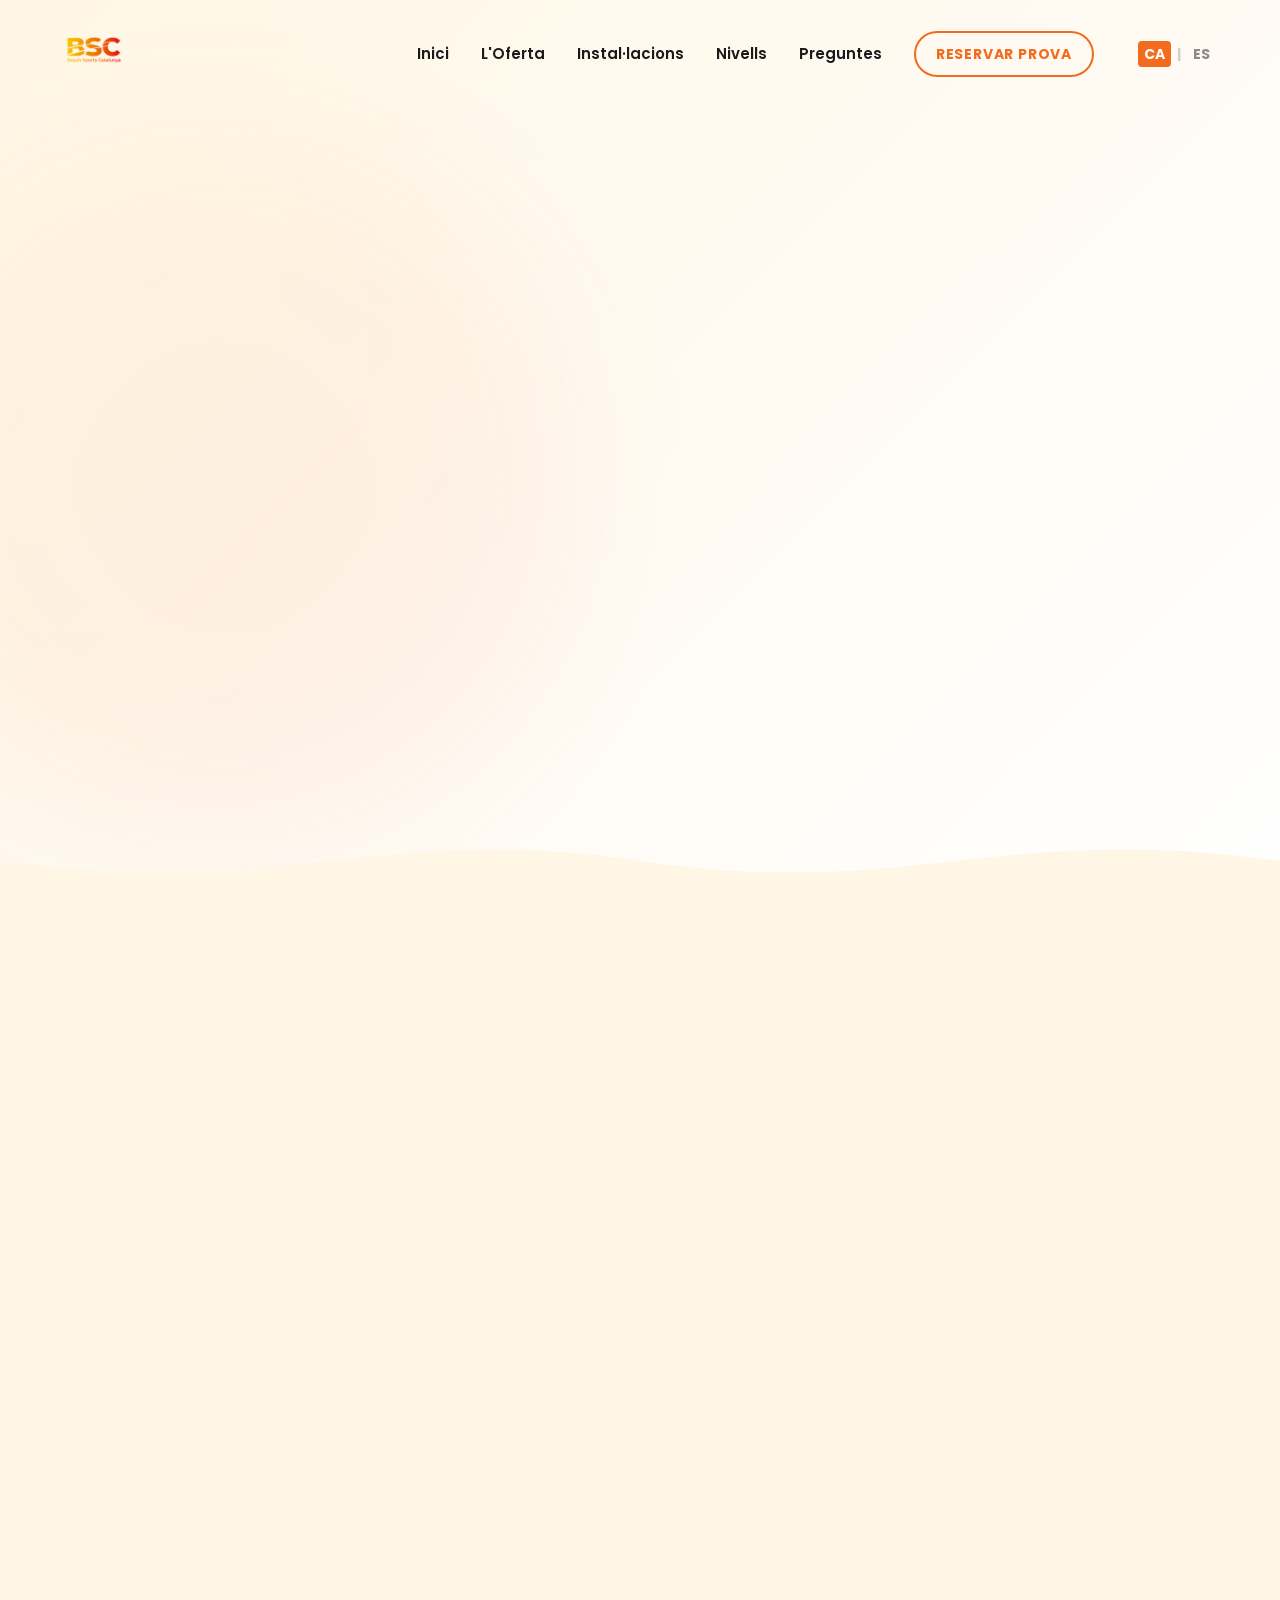
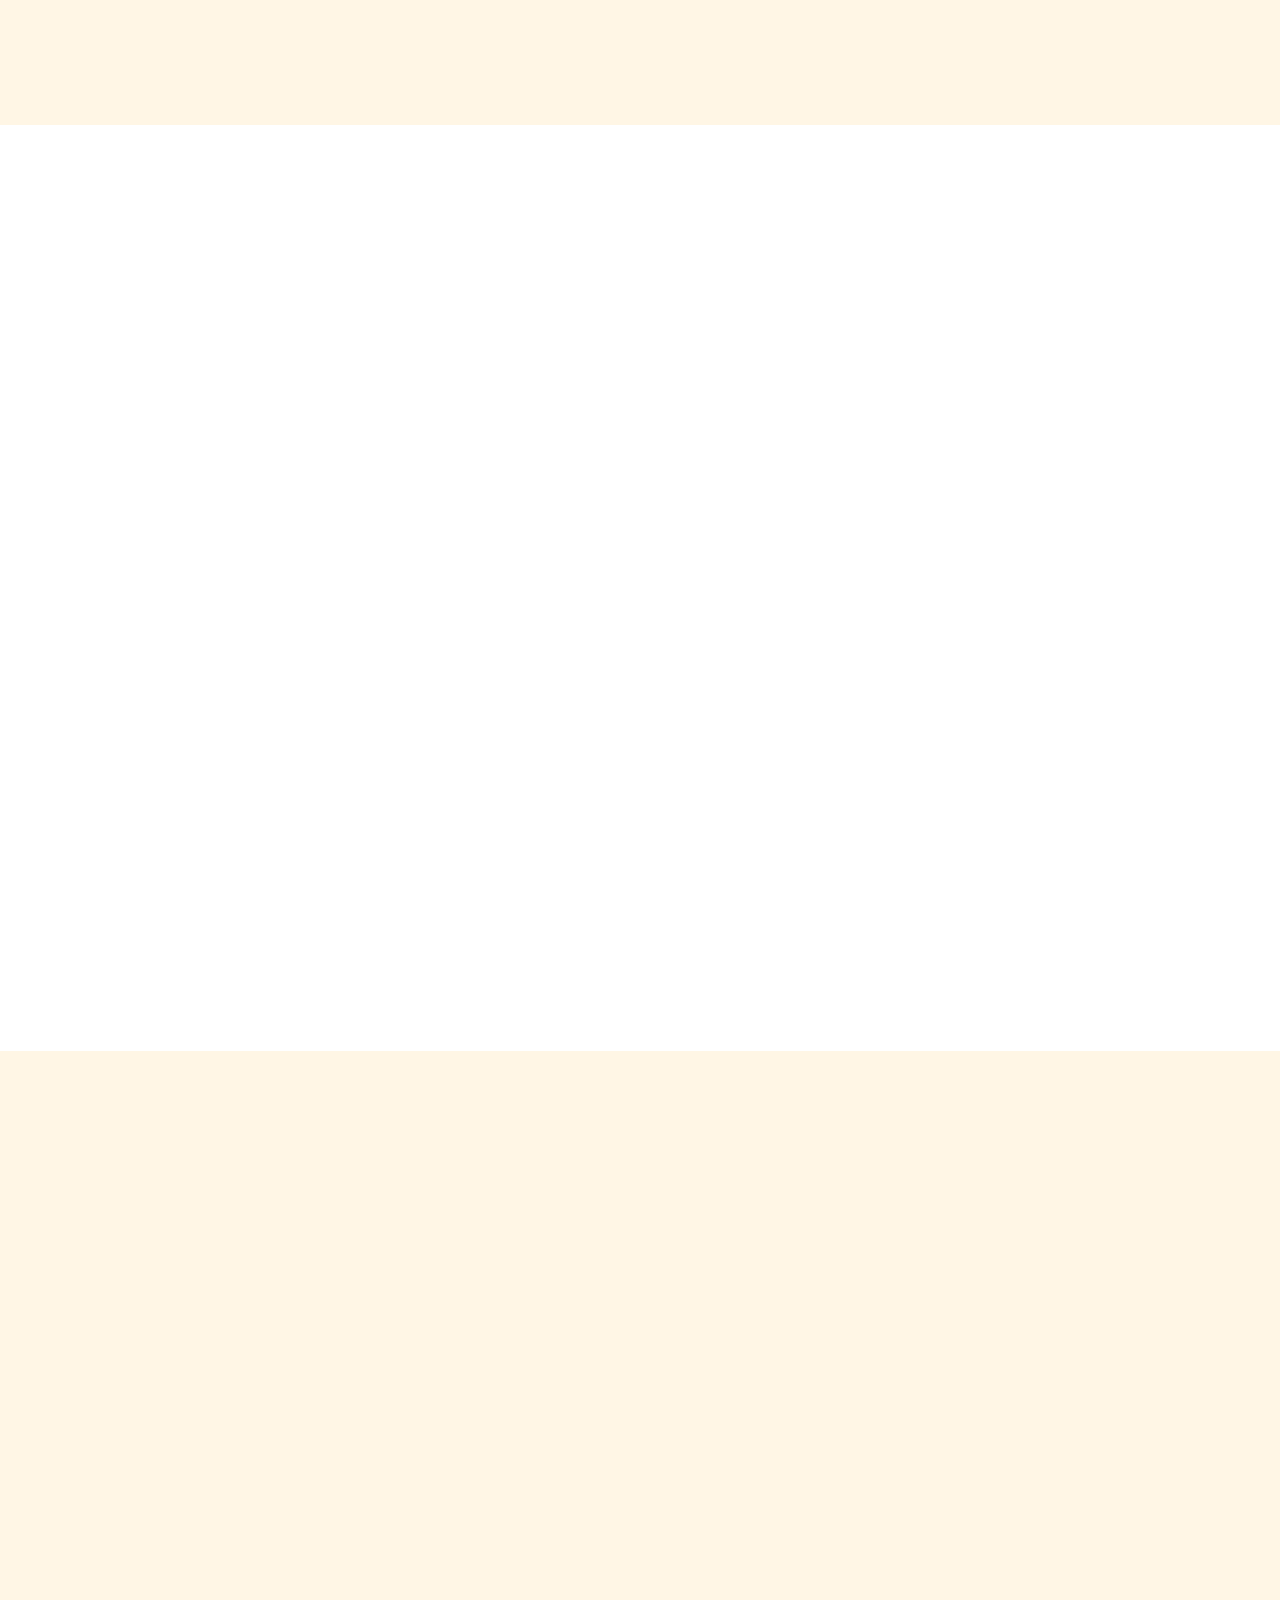
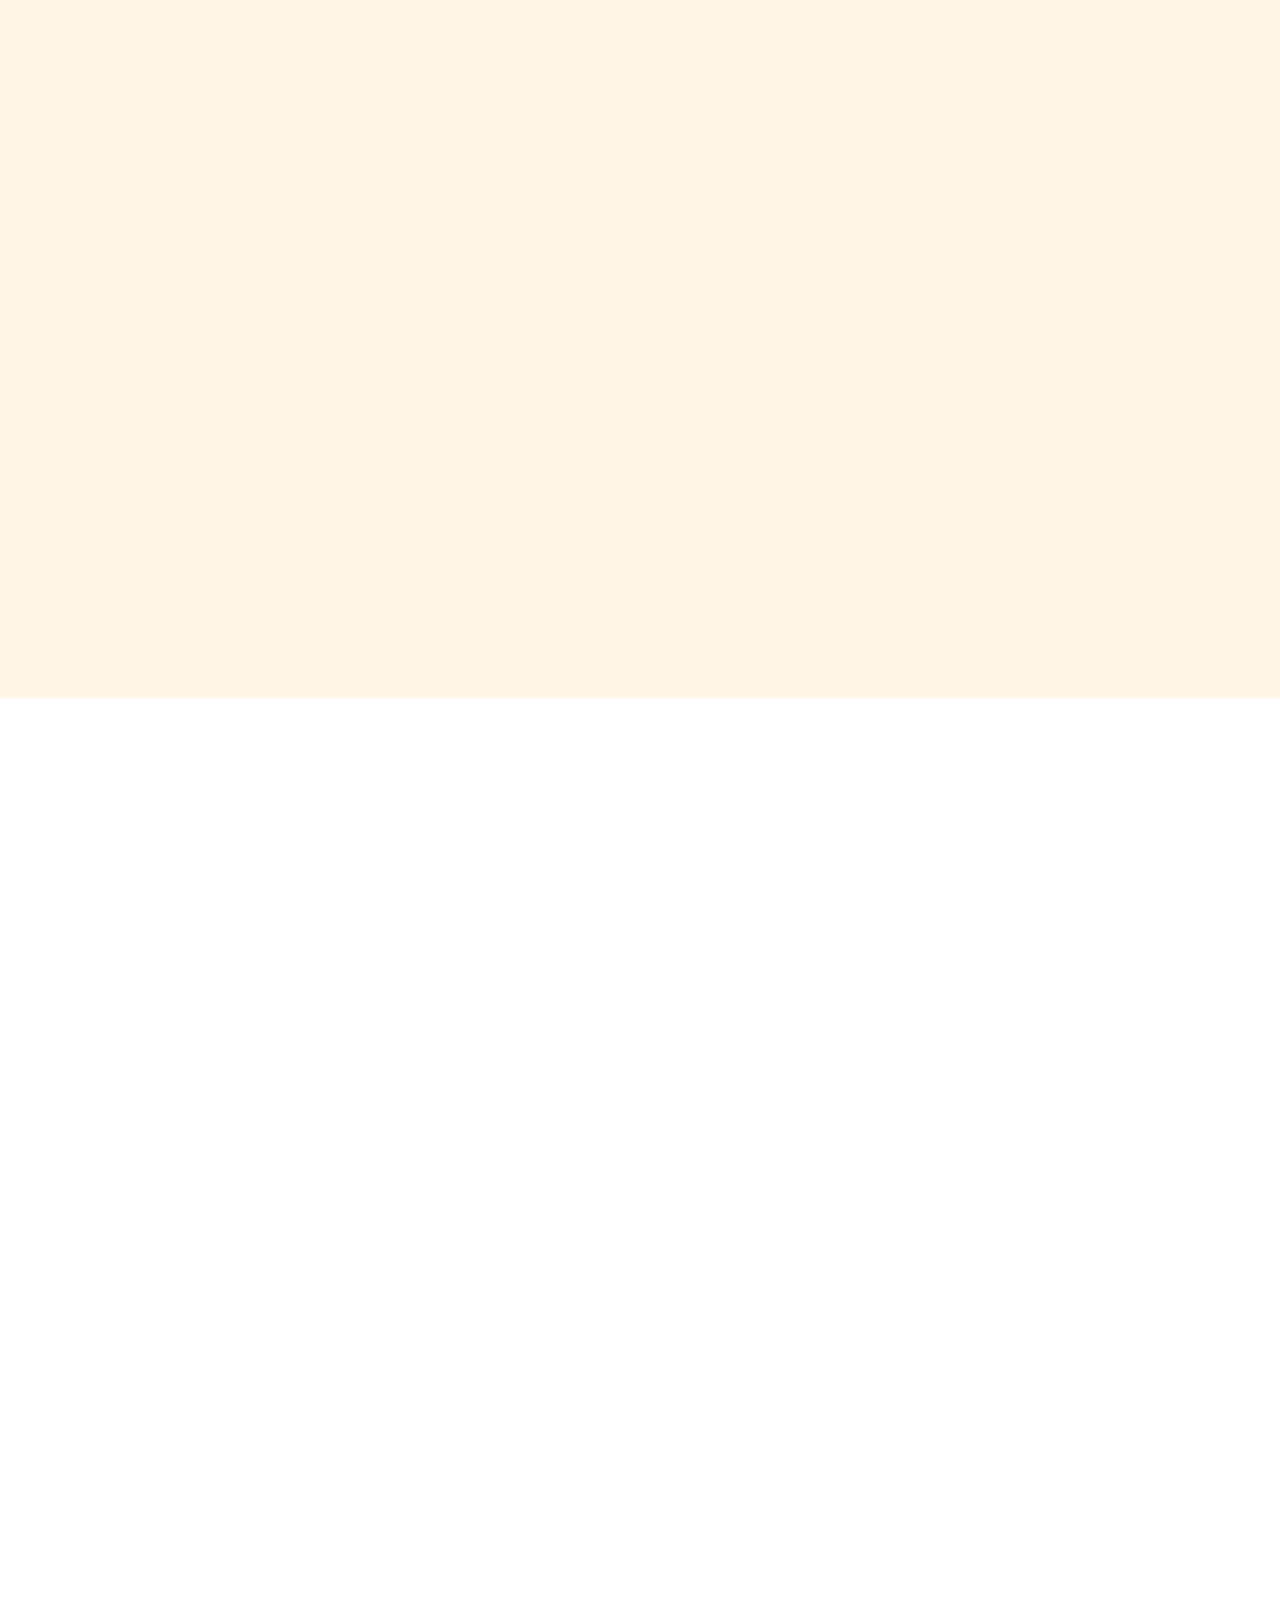
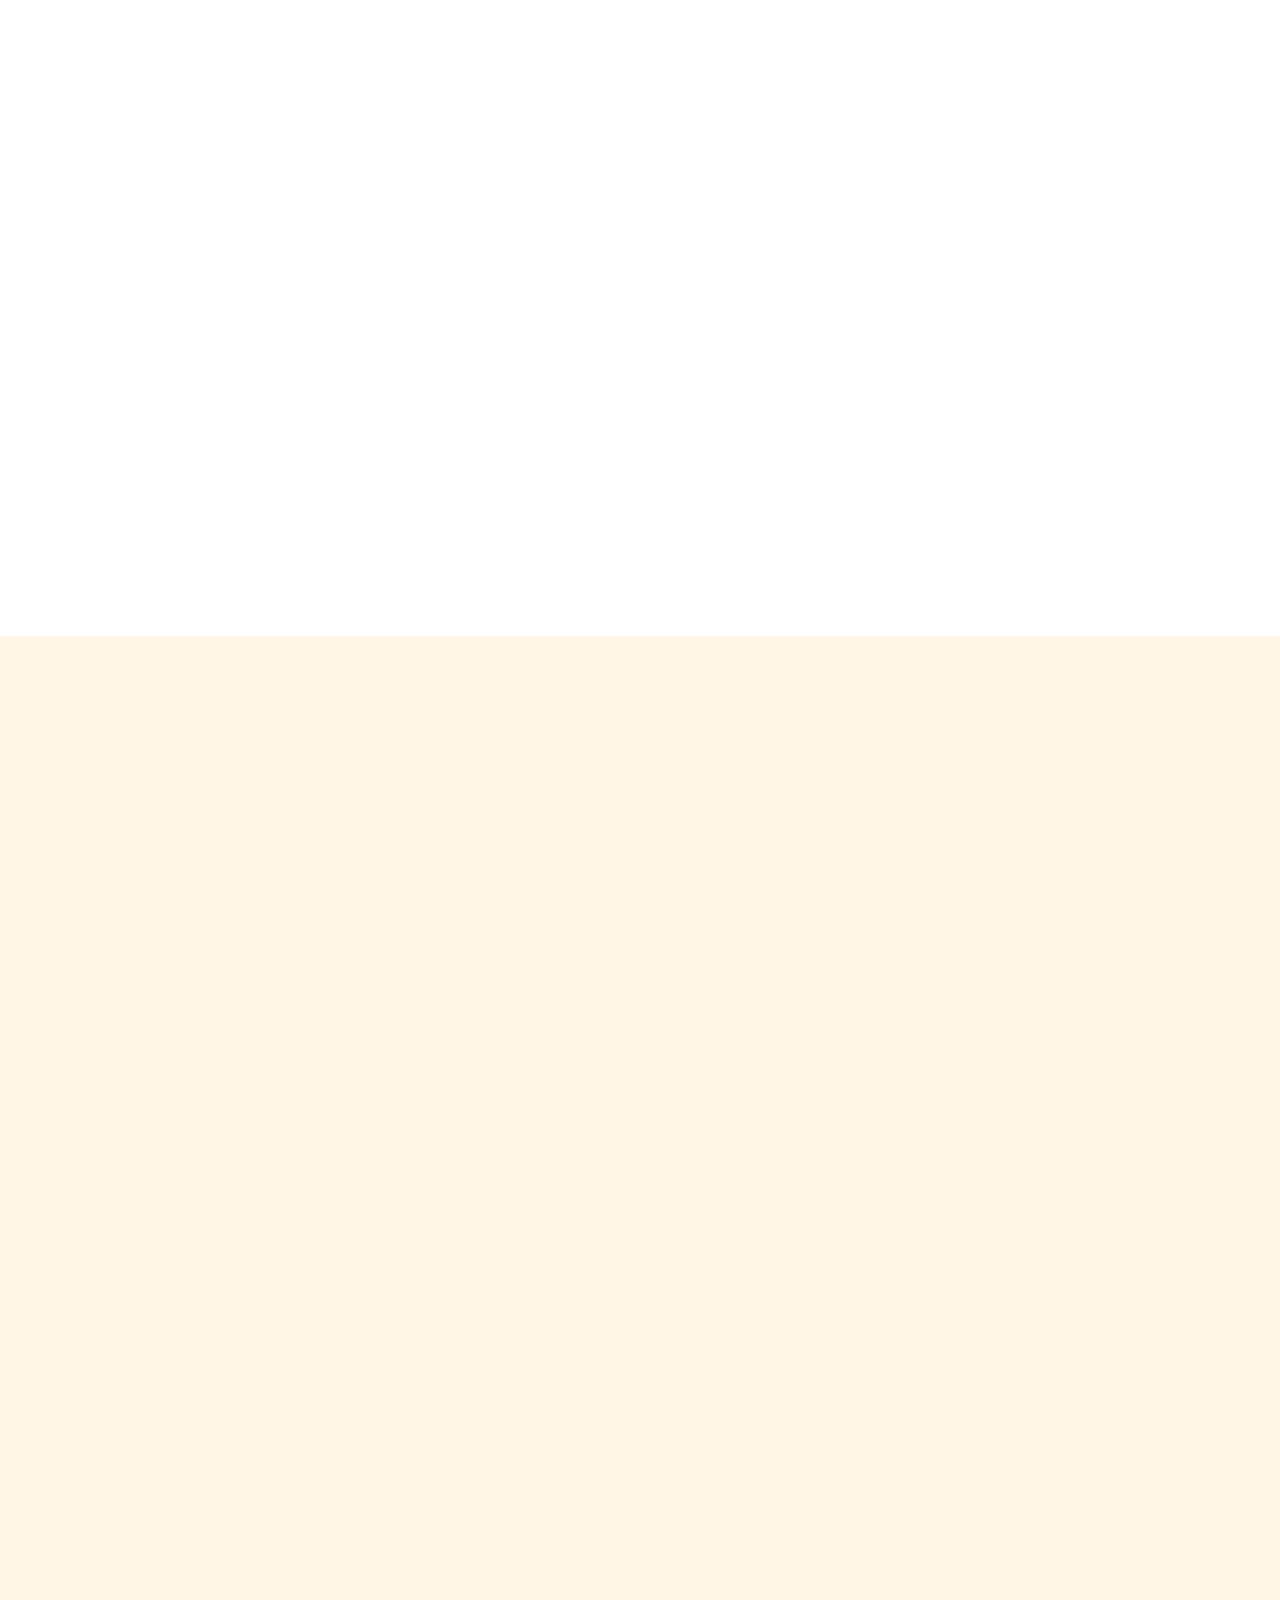
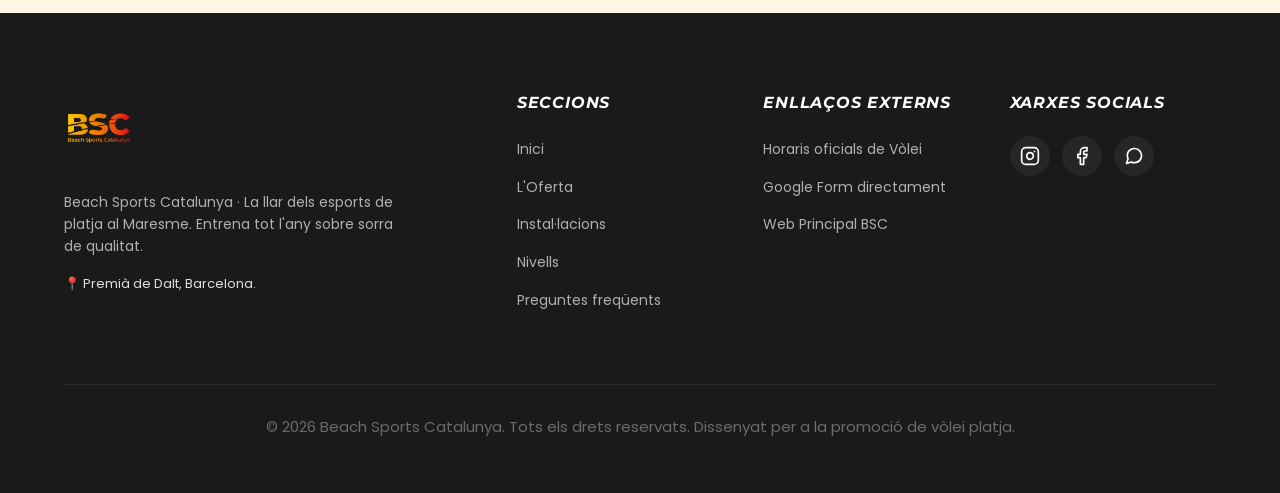
<file: index.html>
<!DOCTYPE html>
<html lang="ca">
<head>
    <meta charset="UTF-8">
    <meta name="viewport" content="width=device-width, initial-scale=1.0">
    <title>No pots entrenar el juliol i/o agost? AQUÍ SÍ! · Oferta d'Estiu | Beach Sports Catalunya</title>
    
    <!-- Meta tags per SEO -->
    <meta name="description" content="Continua entrenant vòlei platja aquest juliol i agost al BSC Center. Matrícula gratuïta per a noves incorporacions. Piscina, dutxes i horaris flexibles. Reserva la teva prova gratuïta!">
    <meta name="keywords" content="vòlei platja, beach volley, bsc center, premia de dalt, maresme, esports sorra, entrenament estiu, matricula gratuïta">
    <meta name="author" content="Beach Sports Catalunya">

    <!-- Open Graph / Facebook -->
    <meta property="og:type" content="website">
    <meta property="og:url" content="https://estiu-entrenament.bsccenter.cat">
    <meta property="og:title" content="No pots entrenar el juliol i/o agost? AQUÍ SÍ! · Oferta d'Estiu | BSC Center">
    <meta property="og:description" content="Continua entrenant al BSC Center amb matrícula gratuïta per a noves incorporacions. Piscina, dutxes i zones d'ombra. Tots els nivells i edats.">
    <meta property="og:image" content="https://estiu-entrenament.bsccenter.cat/assets/hero-action.jpg">

    <!-- Twitter -->
    <meta property="twitter:card" content="summary_large_image">
    <meta property="twitter:title" content="No pots entrenar el juliol i/o agost? AQUÍ SÍ! · Oferta d'Estiu">
    <meta property="twitter:description" content="Entrena vòlei platja a l'estiu amb matrícula gratuïta al BSC Center. Piscina i zones d'ombra a Premià de Dalt.">
    <meta property="twitter:image" content="https://estiu-entrenament.bsccenter.cat/assets/hero-action.jpg">

    <!-- Google Fonts -->
    <link rel="preconnect" href="https://fonts.googleapis.com">
    <link rel="preconnect" href="https://fonts.gstatic.com" crossorigin>
    <link href="https://fonts.googleapis.com/css2?family=Montserrat:ital,wght@0,600;0,700;0,800;1,600;1,700;1,800&family=Poppins:wght@400;500;600;700&display=swap" rel="stylesheet">
    
    <link rel="stylesheet" href="styles.css">
</head>
<body>

    <!-- ============ NAVBAR / CAPÇALERA ============ -->
    <header id="navbar">
        <div class="container nav-container">
            <a href="#" class="logo" id="logoLink">
                <img src="assets/logo-bsc.png" alt="Beach Sports Catalunya Logo">
            </a>
            
            <nav class="nav-links">
                <a href="#" class="link">Inici</a>
                <a href="#oferta" class="link">L'Oferta</a>
                <a href="#instal-lacions" class="link">Instal·lacions</a>
                <a href="#nivells" class="link">Nivells</a>
                <a href="#faq" class="link">Preguntes</a>
                <a href="#formulari" class="btn btn-outline-orange link-cta">Reservar prova</a>
                <div class="lang-selector">
                    <a href="index.html" class="lang-link active">CA</a>
                    <span class="lang-separator">|</span>
                    <a href="es.html" class="lang-link">ES</a>
                </div>
            </nav>
            
            <button class="menu-toggle" aria-label="Obrir menú">
                <span></span>
                <span></span>
                <span></span>
            </button>
        </div>
    </header>

    <!-- ============ HERO SECTION ============ -->
    <section class="hero">
        <div class="hero-bg-circle"></div>
        <div class="container hero-container">
            <div class="hero-content fade-in-up">
                <span class="eyebrow">OFERTA ESPECIAL D'ESTIU ☀️</span>
                <h1>No pots entrenar el <span class="text-gradient">juliol i/o agost?</span></h1>
                <h2 class="hero-subheadline">AQUÍ SÍ!</h2>
                
                <p class="hero-description">
                    Continua entrenant al <strong>BSC Center</strong> durant els mesos de juliol i agost. No perdis el ritme de joc, diverteix-te a la sorra i gaudeix de les nostres instal·lacions premium.
                </p>

                <!-- Countdown Timer Card -->
                <div class="countdown-wrapper">
                    <p class="countdown-title">La promoció s'acaba en:</p>
                    <div id="countdown" class="countdown-container">
                        <div class="countdown-item">
                            <span id="days" class="countdown-number">00</span>
                            <span class="countdown-label">dies</span>
                        </div>
                        <div class="countdown-separator">:</div>
                        <div class="countdown-item">
                            <span id="hours" class="countdown-number">00</span>
                            <span class="countdown-label">hores</span>
                        </div>
                        <div class="countdown-separator">:</div>
                        <div class="countdown-item">
                            <span id="minutes" class="countdown-number">00</span>
                            <span class="countdown-label">minuts</span>
                        </div>
                        <div class="countdown-separator">:</div>
                        <div class="countdown-item">
                            <span id="seconds" class="countdown-number">00</span>
                            <span class="countdown-label">segons</span>
                        </div>
                    </div>
                </div>

                <div class="hero-buttons">
                    <a href="#formulari" class="btn btn-primary">
                        Provar de franc
                        <svg width="20" height="20" viewBox="0 0 24 24" fill="none" stroke="currentColor" stroke-width="2" stroke-linecap="round" stroke-linejoin="round"><path d="M5 12h14M12 5l7 7-7 7"/></svg>
                    </a>
                    <a href="https://bsccenter.cat/horaris-i-preus-volei" target="_blank" rel="noopener" class="btn btn-outline">
                        Veure horaris
                        <svg width="20" height="20" viewBox="0 0 24 24" fill="none" stroke="currentColor" stroke-width="2" stroke-linecap="round" stroke-linejoin="round"><path d="M18 13v6a2 2 0 0 1-2 2H5a2 2 0 0 1-2-2V8a2 2 0 0 1 2-2h6"/><polyline points="15 3 21 3 21 9"/><line x1="10" y1="14" x2="21" y2="3"/></svg>
                    </a>
                </div>
                <span class="microcopy">⏳ Promoció vàlida fins al 05/08. Matrícula gratuïta per a noves incorporacions.</span>
            </div>
            
            <div class="hero-image-wrapper fade-in-up" style="transition-delay: 200ms;">
                <div class="hero-image-card">
                    <img src="assets/hero-action.jpg" alt="Jugadors de vòlei platja en acció de joc al BSC Center">
                    <div class="hero-badge">
                        <span class="badge-icon">🎁</span>
                        <div class="badge-text">
                            <strong>Matrícula Gratuïta</strong>
                            <span>Estalvia en apuntar-te</span>
                        </div>
                    </div>
                </div>
            </div>
        </div>
        
        <div class="wave-bottom">
            <svg viewBox="0 0 1440 120" preserveAspectRatio="none">
                <path d="M0,60 C320,120 420,0 720,60 C1020,120 1120,0 1440,60 L1440,120 L0,120 Z" fill="#fff6e5"></path>
            </svg>
        </div>
    </section>

    <!-- ============ L'OFERTA SECTION ============ -->
    <section id="oferta" class="section-padding bg-sand">
        <div class="container">
            <div class="section-header text-center fade-in-up">
                <span class="eyebrow">QUÈ INCLOU?</span>
                <h2>Els detalls de la promoció d'estiu</h2>
                <p class="section-subtitle">Tot el que necessites per continuar gaudint del vòlei platja sense interrupcions durant les vacances.</p>
            </div>
            
            <div class="grid-cards">
                <div class="card fade-in-up">
                    <div class="card-icon">🎁</div>
                    <h3>Matrícula Gratuïta</h3>
                    <p>Si ets una nova incorporació, t'estalvies el cost de la matrícula al club per començar directament a entrenar.</p>
                </div>
                
                <div class="card fade-in-up" style="transition-delay: 100ms;">
                    <div class="card-icon">🏖️</div>
                    <h3>Instal·lacions Premium</h3>
                    <p>Entrena amb comoditat: piscina per refrescar-te després del partit, dutxes, fonts d'aigua i àmplies zones d'ombra a peu de pista.</p>
                </div>
                
                <div class="card fade-in-up" style="transition-delay: 200ms;">
                    <div class="card-icon">👦</div>
                    <h3>Totes les edats i nivells</h3>
                    <p>No importa si no has jugat mai o si competeixes. Tenim grups adaptats a totes les edats i nivells de joc.</p>
                </div>
                
                <div class="card fade-in-up" style="transition-delay: 300ms;">
                    <div class="card-icon">🌅</div>
                    <h3>Horaris de matí i tarda</h3>
                    <p>Sessions flexibles durant tot el dia perquè puguis triar el moment que millor s'adapti a la teva agenda estiuenca.</p>
                </div>
            </div>
        </div>
    </section>

    <!-- ============ INSTAL·LACIONS SECTION ============ -->
    <section id="instal-lacions" class="section-padding bg-white">
        <div class="container">
            <div class="split-header fade-in-up">
                <div>
                    <span class="eyebrow">MÉS ENLLÀ DE LA SORRA</span>
                    <h2>Un entorn preparat per a l'estiu</h2>
                </div>
                <p>Al BSC Center sabem que entrenar a l'estiu requereix les millors condicions. Per això, oferim serveis excel·lents perquè et sentis com a casa abans, durant i després de cada entrenament.</p>
            </div>
            
            <div class="facilities-grid">
                <div class="facility-card fade-in-up">
                    <div class="facility-image">
                        <img src="assets/pistes-volei.jpg" alt="Pistes de vòlei platja de sorra fina">
                    </div>
                    <div class="facility-content">
                        <span class="facility-tag">ENTRENAMENT</span>
                        <h3>Pistes de sorra de primera qualitat</h3>
                        <p>Sorra de sílice especial per a la pràctica de vòlei platja, excel·lent il·luminació artificial per jugar als capvespres i xarxes professionals regulables.</p>
                    </div>
                </div>
                
                <div class="facility-card fade-in-up" style="transition-delay: 150ms;">
                    <div class="facility-image">
                        <img src="assets/pool.png" alt="Piscina exterior de les instal·lacions">
                    </div>
                    <div class="facility-content">
                        <span class="facility-tag">REFRESCANT</span>
                        <h3>Accés a la Piscina i Dutxes</h3>
                        <p>Acaba el teu entrenament intens de vòlei amb una capbussada a la piscina per relaxar els músculs i refrescar-te immediatament.</p>
                    </div>
                </div>
                
                <div class="facility-card fade-in-up" style="transition-delay: 300ms;">
                    <div class="facility-image">
                        <img src="assets/chillout.jpg" alt="Zona chillout i ombres del club">
                    </div>
                    <div class="facility-content">
                        <span class="facility-tag">COMUNITAT</span>
                        <h3>Zona d'ombres i Chillout</h3>
                        <p>Zones de descans amb ombra, fonts d'aigua per hidratar-te a peu de pista i un ambient social únic on relaxar-te amb els teus companys.</p>
                    </div>
                </div>
            </div>
        </div>
    </section>

    <!-- ============ NIVELLS SECTION ============ -->
    <section id="nivells" class="section-padding bg-sand">
        <div class="container">
            <div class="section-header text-center fade-in-up">
                <span class="eyebrow">ELS NOSTRES GRUPS</span>
                <h2>Entrenaments per a tots els nivells</h2>
                <p class="section-subtitle">Sempre hi ha un grup perfecte per a tu. Ens assegurem que entrenis al ritme ideal.</p>
            </div>
            
            <div class="levels-grid">
                <!-- Iniciació -->
                <div class="level-card iniciacio fade-in-up">
                    <span class="level-eyebrow" style="color: var(--bsc-yellow);">NIVELL 1</span>
                    <h3>Iniciació</h3>
                    <p>Primer contacte amb el joc, treball de coordinació i tècnica bàsica.</p>
                    <div class="level-dots">
                        <div class="dot filled"></div><div class="dot"></div><div class="dot"></div><div class="dot"></div><div class="dot"></div><div class="dot"></div>
                    </div>
                </div>
                
                <!-- Bàsic -->
                <div class="level-card basic fade-in-up" style="transition-delay: 100ms;">
                    <span class="level-eyebrow" style="color: #ffaa00;">NIVELL 2</span>
                    <h3>Bàsic</h3>
                    <p>Millora dels fonaments i introducció a la tàctica de joc.</p>
                    <div class="level-dots">
                        <div class="dot filled"></div><div class="dot filled"></div><div class="dot"></div><div class="dot"></div><div class="dot"></div><div class="dot"></div>
                    </div>
                </div>
                
                <!-- Intermig -->
                <div class="level-card intermig fade-in-up" style="transition-delay: 200ms;">
                    <span class="level-eyebrow" style="color: var(--bsc-orange);">NIVELL 3</span>
                    <h3>Intermig</h3>
                    <p>Perfeccionament tècnic i desenvolupament de l’estratègia.</p>
                    <div class="level-dots">
                        <div class="dot filled"></div><div class="dot filled"></div><div class="dot filled"></div><div class="dot"></div><div class="dot"></div><div class="dot"></div>
                    </div>
                </div>
                
                <!-- Avançat -->
                <div class="level-card avancat fade-in-up" style="transition-delay: 300ms;">
                    <span class="level-eyebrow" style="color: #f0502a;">NIVELL 4</span>
                    <h3>Avançat</h3>
                    <p>Millora tècnica i tàctica per aplicar en tornejos.</p>
                    <div class="level-dots">
                        <div class="dot filled"></div><div class="dot filled"></div><div class="dot filled"></div><div class="dot filled"></div><div class="dot"></div><div class="dot"></div>
                    </div>
                </div>
                
                <!-- Competició -->
                <div class="level-card competicio fade-in-up" style="transition-delay: 400ms;">
                    <span class="level-eyebrow" style="color: var(--bsc-red);">NIVELL 5</span>
                    <h3>Competició</h3>
                    <p>Preparació específica per a competicions oficials, treballant tots els aspectes com a parella de joc.</p>
                    <div class="level-dots">
                        <div class="dot filled"></div><div class="dot filled"></div><div class="dot filled"></div><div class="dot filled"></div><div class="dot filled"></div><div class="dot"></div>
                    </div>
                </div>
                
                <!-- Alt rendiment -->
                <div class="level-card alt-rendiment fade-in-up" style="transition-delay: 500ms;">
                    <span class="level-eyebrow" style="color: var(--bsc-dark);">NIVELL 6</span>
                    <h3 class="text-gradient">Alt rendiment</h3>
                    <p>Planificació física, tècnica, tàctica i mental per assolir els màxims objectius.</p>
                    <div class="level-dots">
                        <div class="dot filled"></div><div class="dot filled"></div><div class="dot filled"></div><div class="dot filled"></div><div class="dot filled"></div><div class="dot filled"></div>
                    </div>
                </div>
            </div>
            
            <div class="banner-cta fade-in-up">
                <h3>No saps quin és el teu nivell?</h3>
                <p>No et preocupis. El dia de la prova gratuïta un dels nostres entrenadors avaluarà el teu joc per ubicar-te al grup ideal.</p>
                <a href="#formulari" class="btn btn-white">Reservar prova ara</a>
            </div>
        </div>
    </section>

    <!-- ============ FORMULARI SECTION ============ -->
    <section id="formulari" class="section-padding bg-white">
        <div class="container">
            <div class="section-header text-center fade-in-up" style="max-width: 700px; margin-left: auto; margin-right: auto;">
                <span class="eyebrow">INSCRIPCIÓ PROVA GRATUÏTA</span>
                <h2>Sol·licita la teva plaça</h2>
                <p class="section-subtitle">Omple el següent formulari oficial per reservar el teu entrenament de prova gratuït. Ens posarem en contacte amb tu molt ràpidament per concretar el dia i l'hora.</p>
            </div>
            
            <div class="form-container-box fade-in-up">
                <!-- Spinner de càrrega per a l'iframe -->
                <div id="form-spinner" class="form-spinner">
                    <div class="spinner"></div>
                    <p>Carregant el formulari d'inscripció...</p>
                </div>
                
                <!-- Iframe del Google Form amb ID per manipular onload des de JS -->
                <div class="iframe-wrapper">
                    <iframe 
                        id="googleFormIframe" 
                        src="https://docs.google.com/forms/d/e/1FAIpQLSe8uTj1EWna0Ul3oR3Kz2wqmO37yeXFJ1MdWBF_LFIZo1FfCA/viewform?embedded=true" 
                        width="100%" 
                        height="850" 
                        frameborder="0" 
                        marginheight="0" 
                        marginwidth="0">
                        S'està carregant...
                    </iframe>
                </div>
                
                <div class="form-alternative-link">
                    <p>Tens problemes per veure el formulari?</p>
                    <a href="https://docs.google.com/forms/d/e/1FAIpQLSe8uTj1EWna0Ul3oR3Kz2wqmO37yeXFJ1MdWBF_LFIZo1FfCA/viewform" target="_blank" rel="noopener" class="btn btn-outline-orange">
                        Obrir formulari en una finestra nova
                        <svg width="18" height="18" viewBox="0 0 24 24" fill="none" stroke="currentColor" stroke-width="2" stroke-linecap="round" stroke-linejoin="round"><path d="M18 13v6a2 2 0 0 1-2 2H5a2 2 0 0 1-2-2V8a2 2 0 0 1 2-2h6"/><polyline points="15 3 21 3 21 9"/><line x1="10" y1="14" x2="21" y2="3"/></svg>
                    </a>
                </div>
            </div>
        </div>
    </section>

    <!-- ============ PREGUNTES FREQÜENTS (FAQ) ============ -->
    <section id="faq" class="section-padding bg-sand">
        <div class="container faq-max-width">
            <div class="section-header text-center fade-in-up">
                <span class="eyebrow">DUBTES</span>
                <h2>Preguntes freqüents</h2>
                <p class="section-subtitle">Resolem els dubtes més habituals per ajudar-te a fer el pas.</p>
            </div>
            
            <div class="faq-accordion">
                <details class="fade-in-up">
                    <summary>En què consisteix la classe de prova gratuïta?</summary>
                    <div class="faq-content">
                        <p>La prova gratuïta consisteix en un entrenament d'una hora on l'entrenador t'avalua. Després d'aquesta prova et direm quin és el teu grup ideal.</p>
                    </div>
                </details>
                
                <details class="fade-in-up" style="transition-delay: 100ms;">
                    <summary>Necessito haver jugat a vòlei o vòlei platja abans?</summary>
                    <div class="faq-content">
                        <p>No, per a res! Tenim grups de nivell iniciació on comencem amb els fonaments de zero. No has de tenir por, tothom ha tingut un primer dia a la sorra.</p>
                    </div>
                </details>
                
                <details class="fade-in-up" style="transition-delay: 150ms;">
                    <summary>Puc inscriure'm de forma individual o he de portar parella?</summary>
                    <div class="faq-content">
                        <p>Pots venir de forma totalment individual. Al club t'integrem en un grup d'entrenament amb altres jugadors i jugadores del teu mateix nivell perquè puguis entrenar i conèixer gent des del primer minut.</p>
                    </div>
                </details>
                
                <details class="fade-in-up" style="transition-delay: 200ms;">
                    <summary>Què he de portar als entrenaments?</summary>
                    <div class="faq-content">
                        <p>Recomanem portar roba esportiva còmoda (de bany o samarreta/pantaló curt), una ampolla d'aigua per anar rehidratant-te, ulleres de sol i crema solar protectora per a la cara i el cos. Si vols banyar-te després d'entrenar, no t'oblidis de la tovallola per a la piscina!</p>
                    </div>
                </details>
                
                <details class="fade-in-up" style="transition-delay: 250ms;">
                    <summary>On es troba exactament el BSC Center?</summary>
                    <div class="faq-content">
                        <p>Estem situats a Premià de Dalt, a la comarca del Maresme (molt a prop de Barcelona). Disposem de parking al voltant de les instal·lacions i som de molt fàcil accés en cotxe o mitjans de transport públic des de pobles veïns.</p>
                        <p style="margin-top: 16px; font-weight: 600;">Et deixem la ubicació del BSC Center:</p>
                        <p>📍 <a href="https://maps.app.goo.gl/2saK3tqygjM1hGiHA" target="_blank" rel="noopener" style="color: var(--bsc-orange); text-decoration: underline; font-weight: 500;">Google Maps - Ubicació BSC Center</a></p>
                        <p style="margin-top: 16px; font-weight: 600;">🅿️ Aparcaments gratuïts propers:</p>
                        <ul style="list-style: disc; padding-left: 20px; margin-top: 8px; display: flex; flex-direction: column; gap: 8px;">
                            <li><a href="https://maps.app.goo.gl/Ny3CTaNhZ4AFzmHa6" target="_blank" rel="noopener" style="color: var(--bsc-orange); text-decoration: underline;">Aparcament Proper 1</a></li>
                            <li><a href="https://maps.app.goo.gl/CHRVsss2Pz6Lejey9" target="_blank" rel="noopener" style="color: var(--bsc-orange); text-decoration: underline;">Aparcament Proper 2</a></li>
                            <li><a href="https://maps.app.goo.gl/aLzgj2G7AU3C7Fdk7" target="_blank" rel="noopener" style="color: var(--bsc-orange); text-decoration: underline;">Aparcament Proper 3</a></li>
                        </ul>
                    </div>
                </details>

                <details class="fade-in-up" style="transition-delay: 300ms;">
                    <summary>Com funciona la matrícula gratuïta d'estiu?</summary>
                    <div class="faq-content">
                        <p>Si et dones d'alta per aquest juliol/agost tens la matrícula gratuïta, només hauràs de pagar la quota dels entrenaments. Promoció vàlida fins al 5 d'agost.</p>
                    </div>
                </details>
            </div>
        </div>
    </section>

    <!-- ============ FOOTER ============ -->
    <footer>
        <div class="container">
            <div class="footer-grid">
                <div class="footer-col">
                    <img src="assets/logo-bsc.png" alt="BSC Logo" class="footer-logo">
                    <p class="footer-brand-desc">
                        Beach Sports Catalunya · La llar dels esports de platja al Maresme. Entrena tot l'any sobre sorra de qualitat.
                    </p>
                    <p class="footer-address">
                        📍 Premià de Dalt, Barcelona.
                    </p>
                </div>
                
                <div class="footer-col">
                    <h4>Seccions</h4>
                    <ul>
                        <li><a href="#">Inici</a></li>
                        <li><a href="#oferta">L'Oferta</a></li>
                        <li><a href="#instal-lacions">Instal·lacions</a></li>
                        <li><a href="#nivells">Nivells</a></li>
                        <li><a href="#faq">Preguntes freqüents</a></li>
                    </ul>
                </div>
                
                <div class="footer-col">
                    <h4>Enllaços externs</h4>
                    <ul>
                        <li><a href="https://bsccenter.cat/horaris-i-preus-volei" target="_blank" rel="noopener">Horaris oficials de Vòlei</a></li>
                        <li><a href="https://docs.google.com/forms/d/e/1FAIpQLSe8uTj1EWna0Ul3oR3Kz2wqmO37yeXFJ1MdWBF_LFIZo1FfCA/viewform" target="_blank" rel="noopener">Google Form directament</a></li>
                        <li><a href="https://bsccenter.cat" target="_blank" rel="noopener">Web Principal BSC</a></li>
                    </ul>
                </div>
                
                <div class="footer-col">
                    <h4>Xarxes Socials</h4>
                    <div class="social-links">
                        <a href="https://www.instagram.com/beachsportscatalunya" target="_blank" rel="noopener" class="social-icon" aria-label="Instagram">
                            <svg width="20" height="20" viewBox="0 0 24 24" fill="none" stroke="currentColor" stroke-width="2" stroke-linecap="round" stroke-linejoin="round"><rect x="2" y="2" width="20" height="20" rx="5" ry="5"/><path d="M16 11.37A4 4 0 1 1 12.63 8 4 4 0 0 1 16 11.37z"/><line x1="17.5" y1="6.5" x2="17.51" y2="6.5"/></svg>
                        </a>
                        <a href="https://www.facebook.com/BSCPremia" target="_blank" rel="noopener" class="social-icon" aria-label="Facebook">
                            <svg width="20" height="20" viewBox="0 0 24 24" fill="none" stroke="currentColor" stroke-width="2" stroke-linecap="round" stroke-linejoin="round"><path d="M18 2h-3a5 5 0 0 0-5 5v3H7v4h3v8h4v-8h3l1-4h-4V7a1 1 0 0 1 1-1h3z"/></svg>
                        </a>
                        <a href="https://wa.me/34640361807" target="_blank" rel="noopener" class="social-icon" aria-label="WhatsApp">
                            <svg width="20" height="20" viewBox="0 0 24 24" fill="none" stroke="currentColor" stroke-width="2" stroke-linecap="round" stroke-linejoin="round"><path d="M21 11.5a8.38 8.38 0 0 1-.9 3.8 8.5 8.5 0 0 1-7.6 4.7 8.38 8.38 0 0 1-3.8-.9L3 21l1.9-5.7a8.38 8.38 0 0 1-.9-3.8 8.5 8.5 0 0 1 4.7-7.6 8.38 8.38 0 0 1 3.8-.9h.5a8.48 8.48 0 0 1 8 8v.5z"/></svg>
                        </a>
                    </div>
                </div>
            </div>
            
            <div class="footer-bottom">
                <p>&copy; 2026 Beach Sports Catalunya. Tots els drets reservats. Dissenyat per a la promoció de vòlei platja.</p>
            </div>
        </div>
    </footer>

    <!-- Botó flotant per a dispositius mòbils -->
    <a href="#formulari" class="mobile-floating-cta" id="floatingCTA">
        Inscriu-te de franc ☀️
    </a>

    <!-- ============ JAVASCRIPT ============ -->
    <script src="script.js"></script>
</body>
</html>
</file>
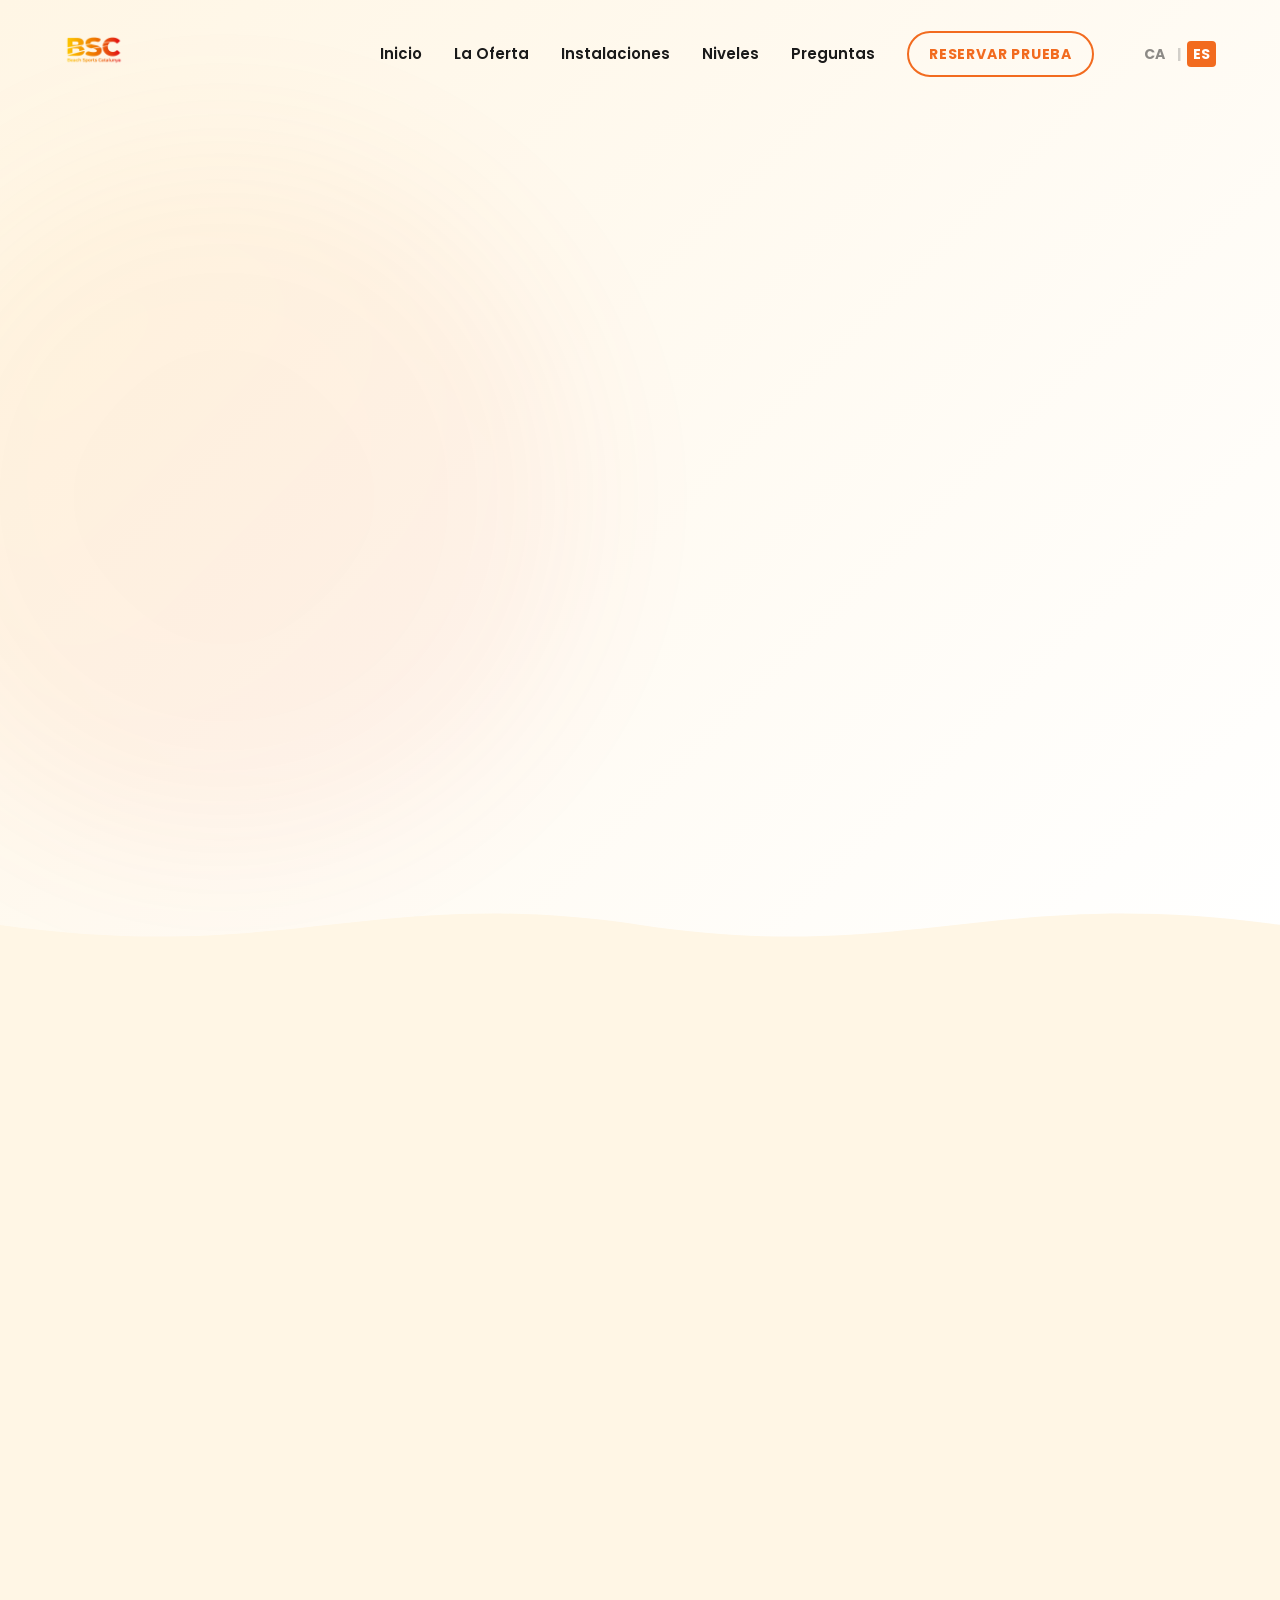
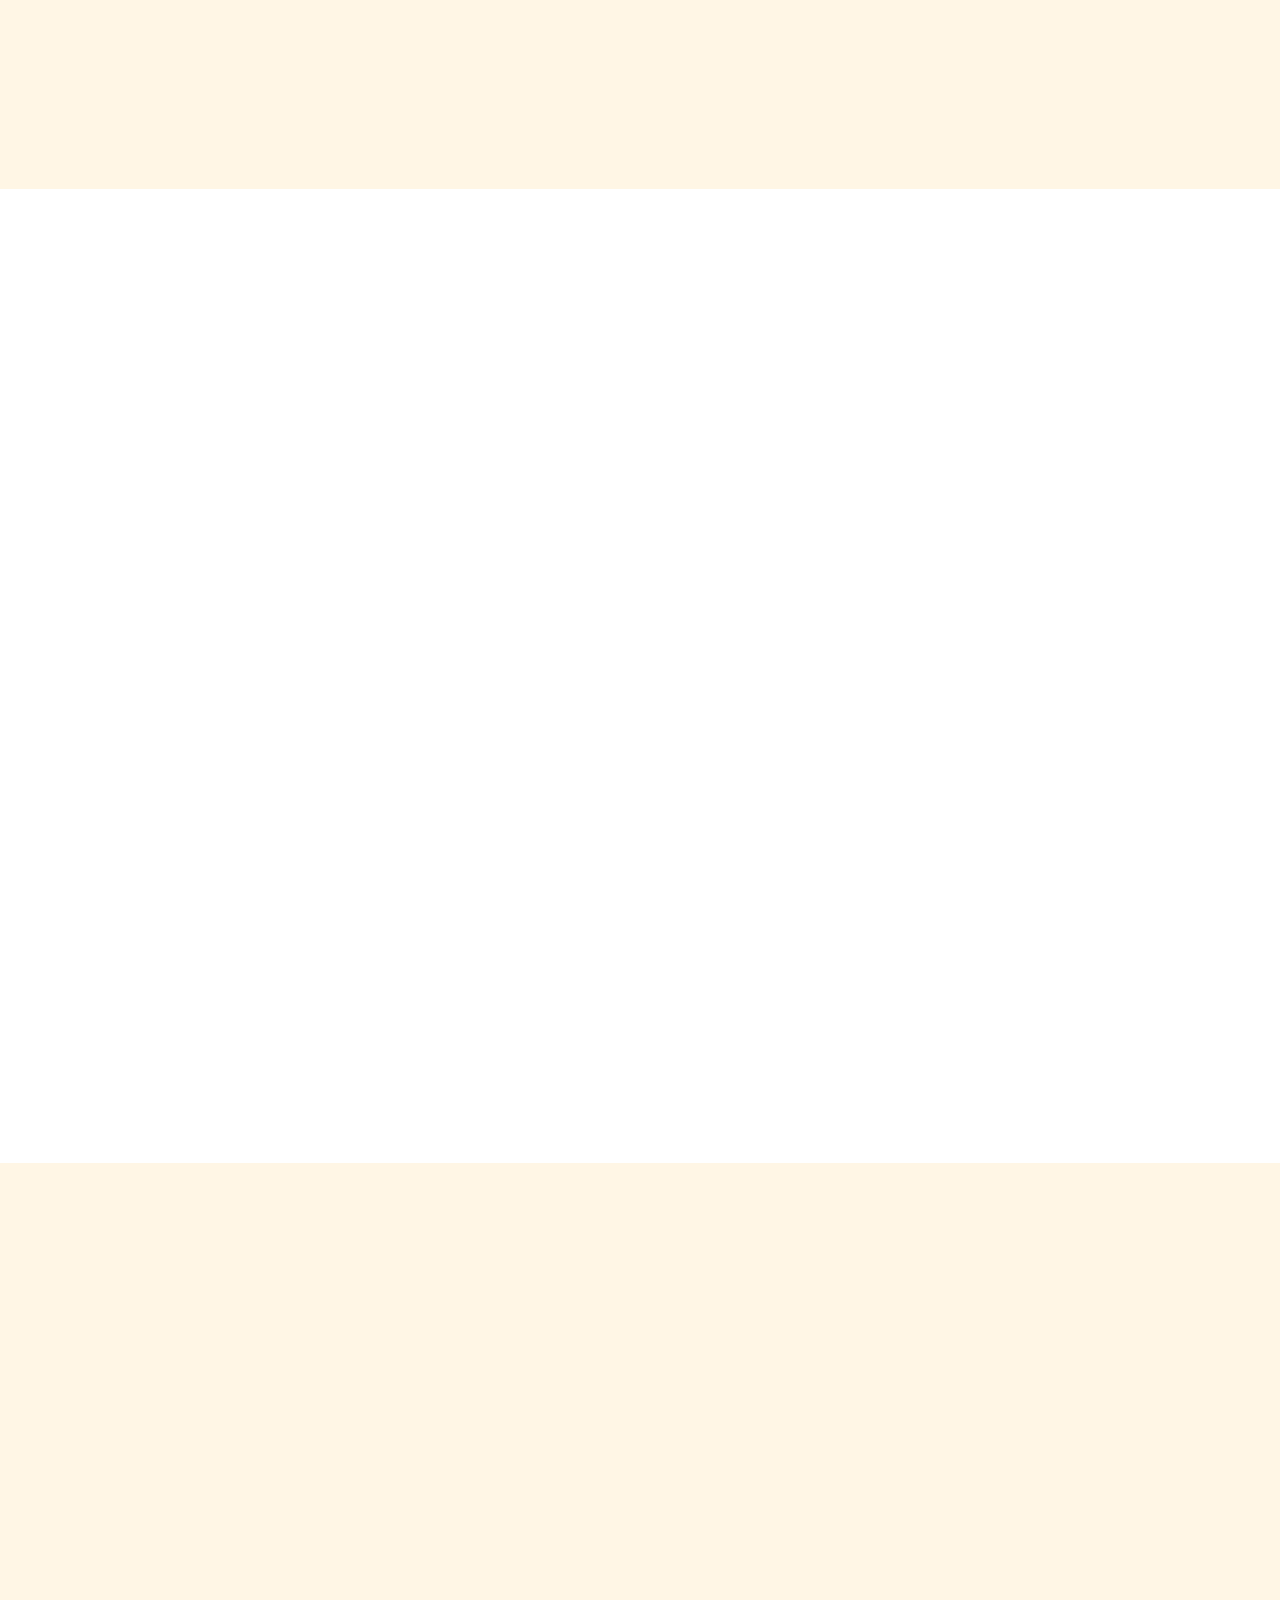
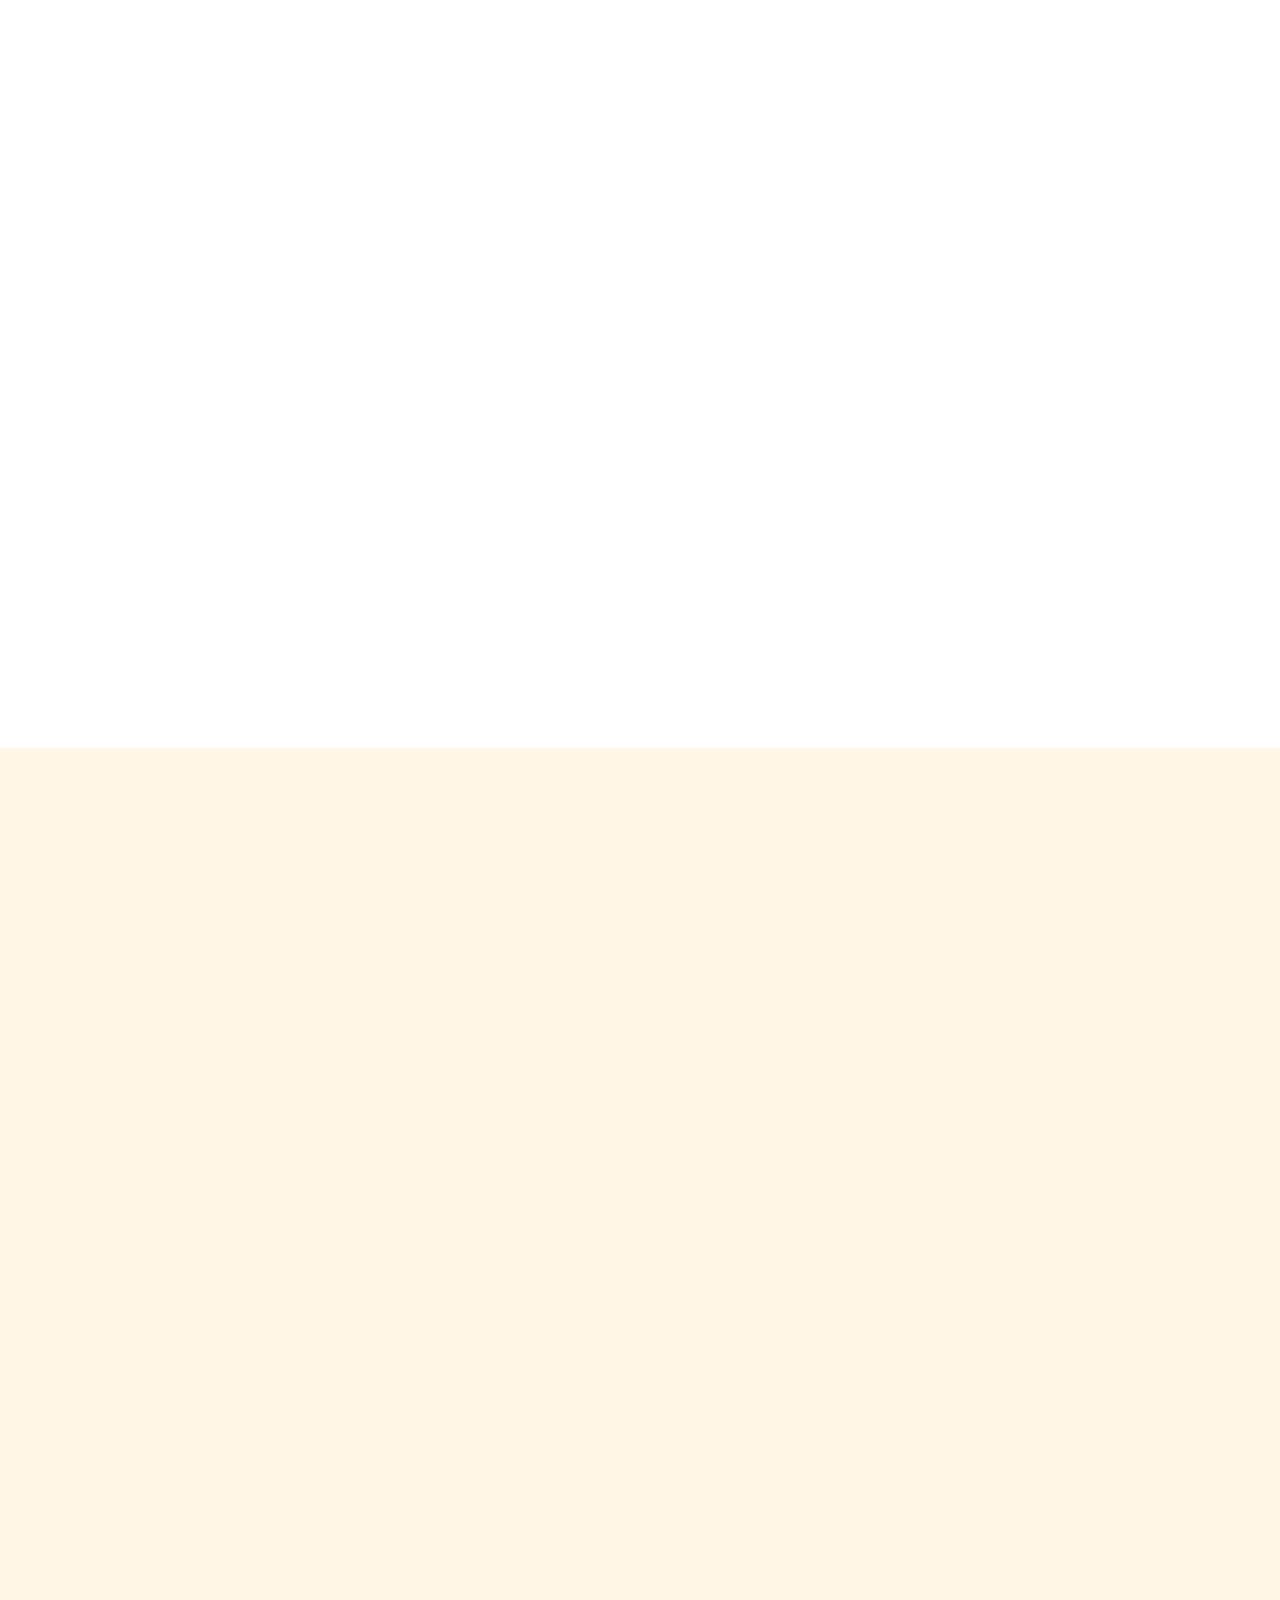
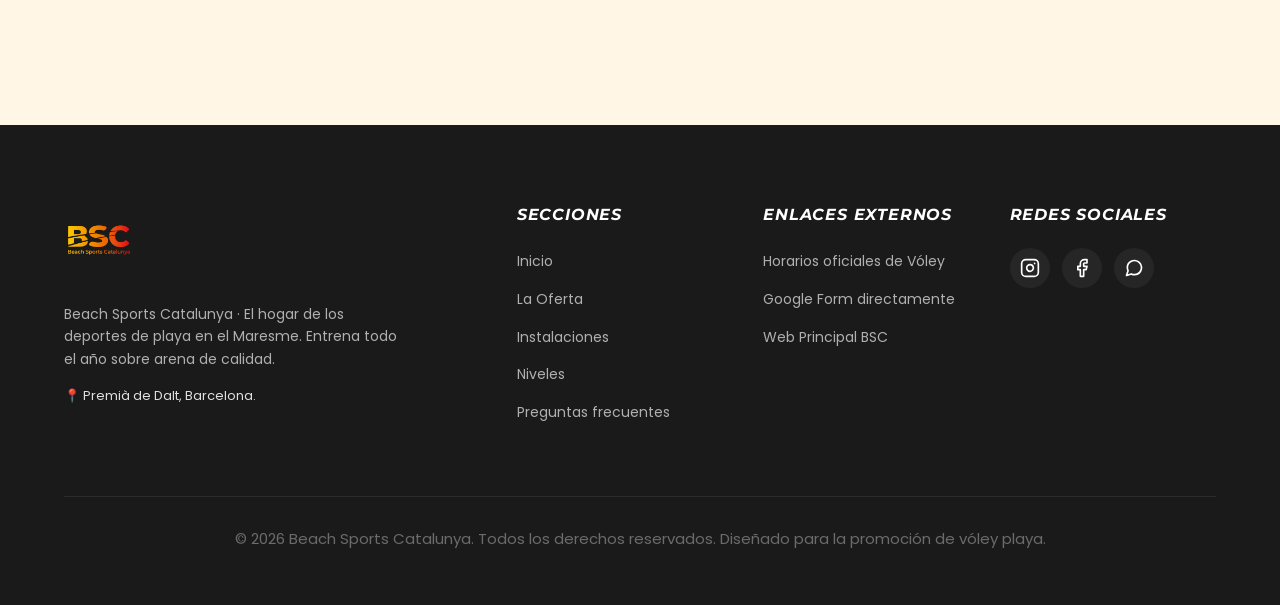
<file: es.html>
<!DOCTYPE html>
<html lang="es">
<head>
    <meta charset="UTF-8">
    <meta name="viewport" content="width=device-width, initial-scale=1.0">
    <title>¿No puedes entrenar en julio y/o agosto? ¡AQUÍ SÍ! · Oferta de Verano | Beach Sports Catalunya</title>
    
    <!-- Meta tags para SEO -->
    <meta name="description" content="Continúa entrenando vóley playa este julio y agosto en el BSC Center. Matrícula gratuita para nuevas incorporaciones. Piscina, duchas y horarios flexibles. ¡Reserva tu prueba gratuita!">
    <meta name="keywords" content="vóley playa, beach volley, bsc center, premia de dalt, maresme, deportes arena, entrenamiento verano, matrícula gratuita">
    <meta name="author" content="Beach Sports Catalunya">

    <!-- Open Graph / Facebook -->
    <meta property="og:type" content="website">
    <meta property="og:url" content="https://estiu-entrenament.bsccenter.cat/es.html">
    <meta property="og:title" content="¿No puedes entrenar en julio y/o agosto? ¡AQUÍ SÍ! · Oferta de Verano | BSC Center">
    <meta property="og:description" content="Continúa entrenando en el BSC Center con matrícula gratuita para nuevas incorporaciones. Piscina, duchas y zonas de sombra. Todos los niveles y edades.">
    <meta property="og:image" content="https://estiu-entrenament.bsccenter.cat/assets/hero-action.jpg">

    <!-- Twitter -->
    <meta property="twitter:card" content="summary_large_image">
    <meta property="twitter:title" content="¿No puedes entrenar en julio y/o agosto? ¡AQUÍ SÍ! · Oferta de Verano">
    <meta property="twitter:description" content="Entrena vóley playa en verano con matrícula gratuita en el BSC Center. Piscina y zonas de sombra en Premià de Dalt.">
    <meta property="twitter:image" content="https://estiu-entrenament.bsccenter.cat/assets/hero-action.jpg">

    <!-- Google Fonts -->
    <link rel="preconnect" href="https://fonts.googleapis.com">
    <link rel="preconnect" href="https://fonts.gstatic.com" crossorigin>
    <link href="https://fonts.googleapis.com/css2?family=Montserrat:ital,wght@0,600;0,700;0,800;1,600;1,700;1,800&family=Poppins:wght@400;500;600;700&display=swap" rel="stylesheet">
    
    <link rel="stylesheet" href="styles.css">
</head>
<body>

    <!-- ============ NAVBAR / CABECERA ============ -->
    <header id="navbar">
        <div class="container nav-container">
            <a href="#" class="logo" id="logoLink">
                <img src="assets/logo-bsc.png" alt="Beach Sports Catalunya Logo">
            </a>
            
            <nav class="nav-links">
                <a href="#" class="link">Inicio</a>
                <a href="#oferta" class="link">La Oferta</a>
                <a href="#instalaciones" class="link">Instalaciones</a>
                <a href="#niveles" class="link">Niveles</a>
                <a href="#faq" class="link">Preguntas</a>
                <a href="#formulari" class="btn btn-outline-orange link-cta">Reservar prueba</a>
                <div class="lang-selector">
                    <a href="index.html" class="lang-link">CA</a>
                    <span class="lang-separator">|</span>
                    <a href="es.html" class="lang-link active">ES</a>
                </div>
            </nav>
            
            <button class="menu-toggle" aria-label="Abrir menú">
                <span></span>
                <span></span>
                <span></span>
            </button>
        </div>
    </header>

    <!-- ============ HERO SECTION ============ -->
    <section class="hero">
        <div class="hero-bg-circle"></div>
        <div class="container hero-container">
            <div class="hero-content fade-in-up">
                <span class="eyebrow">OFERTA ESPECIAL DE VERANO ☀️</span>
                <h1>¿No puedes entrenar en <span class="text-gradient">julio y/o agosto?</span></h1>
                <h2 class="hero-subheadline">¡AQUÍ SÍ!</h2>
                
                <p class="hero-description">
                    Continúa entrenando en el <strong>BSC Center</strong> durante los meses de julio y agosto. No pierdas el ritmo de juego, diviértete en la arena y disfruta de nuestras instalaciones premium.
                </p>

                <!-- Countdown Timer Card -->
                <div class="countdown-wrapper">
                    <p class="countdown-title">La promoción termina en:</p>
                    <div id="countdown" class="countdown-container">
                        <div class="countdown-item">
                            <span id="days" class="countdown-number">00</span>
                            <span class="countdown-label">días</span>
                        </div>
                        <div class="countdown-separator">:</div>
                        <div class="countdown-item">
                            <span id="hours" class="countdown-number">00</span>
                            <span class="countdown-label">horas</span>
                        </div>
                        <div class="countdown-separator">:</div>
                        <div class="countdown-item">
                            <span id="minutes" class="countdown-number">00</span>
                            <span class="countdown-label">minutos</span>
                        </div>
                        <div class="countdown-separator">:</div>
                        <div class="countdown-item">
                            <span id="seconds" class="countdown-number">00</span>
                            <span class="countdown-label">segundos</span>
                        </div>
                    </div>
                </div>

                <div class="hero-buttons">
                    <a href="#formulari" class="btn btn-primary">
                        Probar gratis
                        <svg width="20" height="20" viewBox="0 0 24 24" fill="none" stroke="currentColor" stroke-width="2" stroke-linecap="round" stroke-linejoin="round"><path d="M5 12h14M12 5l7 7-7 7"/></svg>
                    </a>
                    <a href="https://bsccenter.cat/horaris-i-preus-volei" target="_blank" rel="noopener" class="btn btn-outline">
                        Ver horarios
                        <svg width="20" height="20" viewBox="0 0 24 24" fill="none" stroke="currentColor" stroke-width="2" stroke-linecap="round" stroke-linejoin="round"><path d="M18 13v6a2 2 0 0 1-2 2H5a2 2 0 0 1-2-2V8a2 2 0 0 1 2-2h6"/><polyline points="15 3 21 3 21 9"/><line x1="10" y1="14" x2="21" y2="3"/></svg>
                    </a>
                </div>
                <span class="microcopy">⏳ Promoción válida hasta el 05/08. Matrícula gratuita para nuevas incorporaciones.</span>
            </div>
            
            <div class="hero-image-wrapper fade-in-up" style="transition-delay: 200ms;">
                <div class="hero-image-card">
                    <img src="assets/hero-action.jpg" alt="Jugadores de vóley playa en acción de juego en el BSC Center">
                    <div class="hero-badge">
                        <span class="badge-icon">🎁</span>
                        <div class="badge-text">
                            <strong>Matrícula Gratis</strong>
                            <span>Ahorra al apuntarte</span>
                        </div>
                    </div>
                </div>
            </div>
        </div>
        
        <div class="wave-bottom">
            <svg viewBox="0 0 1440 120" preserveAspectRatio="none">
                <path d="M0,60 C320,120 420,0 720,60 C1020,120 1120,0 1440,60 L1440,120 L0,120 Z" fill="#fff6e5"></path>
            </svg>
        </div>
    </section>

    <!-- ============ L'OFERTA SECTION ============ -->
    <section id="oferta" class="section-padding bg-sand">
        <div class="container">
            <div class="section-header text-center fade-in-up">
                <span class="eyebrow">¿QUÉ INCLUYE?</span>
                <h2>Los detalles de la promoción de verano</h2>
                <p class="section-subtitle">Todo lo que necesitas para seguir disfrutando del vóley playa sin interrupciones durante las vacaciones.</p>
            </div>
            
            <div class="grid-cards">
                <div class="card fade-in-up">
                    <div class="card-icon">🎁</div>
                    <h3>Matrícula Gratis</h3>
                    <p>Si eres una nueva incorporación, te ahorras el coste de la matrícula al club para empezar directamente a entrenar.</p>
                </div>
                
                <div class="card fade-in-up" style="transition-delay: 100ms;">
                    <div class="card-icon">🏖️</div>
                    <h3>Instalaciones Premium</h3>
                    <p>Entrena con comodidad: piscina para refrescarte tras el partido, duchas, fuentes de agua y amplias zonas de sombra a pie de pista.</p>
                </div>
                
                <div class="card fade-in-up" style="transition-delay: 200ms;">
                    <div class="card-icon">👦</div>
                    <h3>Todas las edades y niveles</h3>
                    <p>No importa si nunca has jugado o si compites. Tenemos grupos adaptados a todas las edades y niveles de juego.</p>
                </div>
                
                <div class="card fade-in-up" style="transition-delay: 300ms;">
                    <div class="card-icon">🌅</div>
                    <h3>Horarios de mañana y tarde</h3>
                    <p>Sesiones flexibles durante todo el día para que elijas el momento que mejor se adapte a tu agenda veraniega.</p>
                </div>
            </div>
        </div>
    </section>

    <!-- ============ INSTAL·LACIONS SECTION ============ -->
    <section id="instalaciones" class="section-padding bg-white">
        <div class="container">
            <div class="split-header fade-in-up">
                <div>
                    <span class="eyebrow">MÁS ALLÁ DE LA ARENA</span>
                    <h2>Un entorno preparado para el verano</h2>
                </div>
                <p>En el BSC Center sabemos que entrenar en verano requiere las mejores condiciones. Por eso, ofrecemos servicios excelentes para que te sientas como en casa antes, durante y después de cada entrenamiento.</p>
            </div>
            
            <div class="facilities-grid">
                <div class="facility-card fade-in-up">
                    <div class="facility-image">
                        <img src="assets/pistes-volei.jpg" alt="Pistas de vóley playa de arena fina">
                    </div>
                    <div class="facility-content">
                        <span class="facility-tag">ENTRENAMIENTO</span>
                        <h3>Arena de sílice especial para la práctica de vóley playa</h3>
                        <p>Arenas seleccionadas que no se calientan en exceso, excelente iluminación artificial para jugar al atardecer y redes profesionales regulables.</p>
                    </div>
                </div>
                
                <div class="facility-card fade-in-up" style="transition-delay: 150ms;">
                    <div class="facility-image">
                        <img src="assets/pool.png" alt="Piscina exterior de las instalaciones">
                    </div>
                    <div class="facility-content">
                        <span class="facility-tag">REFRESCANTE</span>
                        <h3>Acceso a la Piscina y Duchas</h3>
                        <p>Termina tu entrenamiento intenso de vóley con un chapuzón en la piscina para relajar los músculos y refrescarte de inmediato.</p>
                    </div>
                </div>
                
                <div class="facility-card fade-in-up" style="transition-delay: 300ms;">
                    <div class="facility-image">
                        <img src="assets/chillout.jpg" alt="Zona chillout y sombras del club">
                    </div>
                    <div class="facility-content">
                        <span class="facility-tag">COMUNIDAD</span>
                        <h3>Zona de sombras y Chillout</h3>
                        <p>Zonas de descanso con sombra, fuentes de agua para hidratarte a pie de pista y un ambiente social único donde relajarte con tus compañeros.</p>
                    </div>
                </div>
            </div>
        </div>
    </section>

    <!-- ============ NIVELLS SECTION ============ -->
    <section id="niveles" class="section-padding bg-sand">
        <div class="container">
            <div class="section-header text-center fade-in-up">
                <span class="eyebrow">NUESTROS GRUPOS</span>
                <h2>Entrenamientos para todos los niveles</h2>
                <p class="section-subtitle">Siempre hay un grupo perfecto para ti. Nos aseguramos de que entrenes al ritmo ideal.</p>
            </div>
            
            <div class="levels-grid">
                <!-- Iniciación -->
                <div class="level-card iniciacio fade-in-up">
                    <span class="level-eyebrow" style="color: var(--bsc-yellow);">NIVEL 1</span>
                    <h3>Iniciación</h3>
                    <p>Primer contacto con el juego, trabajo de coordinación y técnica básica.</p>
                    <div class="level-dots">
                        <div class="dot filled"></div><div class="dot"></div><div class="dot"></div><div class="dot"></div><div class="dot"></div><div class="dot"></div>
                    </div>
                </div>
                
                <!-- Básico -->
                <div class="level-card basic fade-in-up" style="transition-delay: 100ms;">
                    <span class="level-eyebrow" style="color: #ffaa00;">NIVEL 2</span>
                    <h3>Básico</h3>
                    <p>Mejora de los fundamentos e introducción a la táctica de juego.</p>
                    <div class="level-dots">
                        <div class="dot filled"></div><div class="dot filled"></div><div class="dot"></div><div class="dot"></div><div class="dot"></div><div class="dot"></div>
                    </div>
                </div>
                
                <!-- Intermedio -->
                <div class="level-card intermig fade-in-up" style="transition-delay: 200ms;">
                    <span class="level-eyebrow" style="color: var(--bsc-orange);">NIVEL 3</span>
                    <h3>Intermedio</h3>
                    <p>Perfeccionamiento técnico y desarrollo de la estrategia.</p>
                    <div class="level-dots">
                        <div class="dot filled"></div><div class="dot filled"></div><div class="dot filled"></div><div class="dot"></div><div class="dot"></div><div class="dot"></div>
                    </div>
                </div>
                
                <!-- Avanzado -->
                <div class="level-card avancat fade-in-up" style="transition-delay: 300ms;">
                    <span class="level-eyebrow" style="color: #f0502a;">NIVEL 4</span>
                    <h3>Avanzado</h3>
                    <p>Mejora técnica y táctica para aplicar en torneos.</p>
                    <div class="level-dots">
                        <div class="dot filled"></div><div class="dot filled"></div><div class="dot filled"></div><div class="dot filled"></div><div class="dot"></div><div class="dot"></div>
                    </div>
                </div>
                
                <!-- Competición -->
                <div class="level-card competicio fade-in-up" style="transition-delay: 400ms;">
                    <span class="level-eyebrow" style="color: var(--bsc-red);">NIVEL 5</span>
                    <h3>Competición</h3>
                    <p>Preparación específica para competiciones oficiales, trabajando todos los aspectos como pareja de juego.</p>
                    <div class="level-dots">
                        <div class="dot filled"></div><div class="dot filled"></div><div class="dot filled"></div><div class="dot filled"></div><div class="dot filled"></div><div class="dot"></div>
                    </div>
                </div>
                
                <!-- Alto rendimiento -->
                <div class="level-card alt-rendiment fade-in-up" style="transition-delay: 500ms;">
                    <span class="level-eyebrow" style="color: var(--bsc-dark);">NIVEL 6</span>
                    <h3 class="text-gradient">Alto rendimiento</h3>
                    <p>Planificación física, técnica, táctica y mental para lograr los máximos objetivos.</p>
                    <div class="level-dots">
                        <div class="dot filled"></div><div class="dot filled"></div><div class="dot filled"></div><div class="dot filled"></div><div class="dot filled"></div><div class="dot filled"></div>
                    </div>
                </div>
            </div>
            
            <div class="banner-cta fade-in-up">
                <h3>¿No sabes cuál es tu nivel?</h3>
                <p>No te preocupes. El día de la prueba gratuita uno de nuestros entrenadores evaluará tu juego para ubicarte en el grupo ideal.</p>
                <a href="#formulari" class="btn btn-white">Reservar prueba ahora</a>
            </div>
        </div>
    </section>

    <!-- ============ FORMULARI SECTION ============ -->
    <section id="formulari" class="section-padding bg-white">
        <div class="container">
            <div class="section-header text-center fade-in-up" style="max-width: 700px; margin-left: auto; margin-right: auto;">
                <span class="eyebrow">INSCRIPCIÓN PRUEBA GRATUITA</span>
                <h2>Solicita tu plaza</h2>
                <p class="section-subtitle">Rellena el siguiente formulario oficial para reservar tu entrenamiento de prueba gratuito. Nos pondremos en contacto contigo muy rápido para concretar el día y la hora.</p>
            </div>
            
            <div class="form-container-box fade-in-up">
                <!-- Spinner de carga para el iframe -->
                <div id="form-spinner" class="form-spinner">
                    <div class="spinner"></div>
                    <p>Cargando el formulario de inscripción...</p>
                </div>
                
                <!-- Iframe del Google Form -->
                <div class="iframe-wrapper">
                    <iframe 
                        id="googleFormIframe" 
                        src="https://docs.google.com/forms/d/e/1FAIpQLSe8uTj1EWna0Ul3oR3Kz2wqmO37yeXFJ1MdWBF_LFIZo1FfCA/viewform?embedded=true" 
                        width="100%" 
                        height="850" 
                        frameborder="0" 
                        marginheight="0" 
                        marginwidth="0">
                        Cargando...
                    </iframe>
                </div>
                
                <div class="form-alternative-link">
                    <p>¿Tienes problemas para ver el formulario?</p>
                    <a href="https://docs.google.com/forms/d/e/1FAIpQLSe8uTj1EWna0Ul3oR3Kz2wqmO37yeXFJ1MdWBF_LFIZo1FfCA/viewform" target="_blank" rel="noopener" class="btn btn-outline-orange">
                        Abrir formulario en una nueva ventana
                        <svg width="18" height="18" viewBox="0 0 24 24" fill="none" stroke="currentColor" stroke-width="2" stroke-linecap="round" stroke-linejoin="round"><path d="M18 13v6a2 2 0 0 1-2 2H5a2 2 0 0 1-2-2V8a2 2 0 0 1 2-2h6"/><polyline points="15 3 21 3 21 9"/><line x1="10" y1="14" x2="21" y2="3"/></svg>
                    </a>
                </div>
            </div>
        </div>
    </section>

    <!-- ============ PREGUNTAS FRECUENTES (FAQ) ============ -->
    <section id="faq" class="section-padding bg-sand">
        <div class="container faq-max-width">
            <div class="section-header text-center fade-in-up">
                <span class="eyebrow">DUDAS</span>
                <h2>Preguntas frecuentes</h2>
                <p class="section-subtitle">Resolvemos las dudas más habituales para ayudarte a dar el paso.</p>
            </div>
            
            <div class="faq-accordion">
                <details class="fade-in-up">
                    <summary>¿En qué consiste la clase de prueba gratuita?</summary>
                    <div class="faq-content">
                        <p>La prueba gratuita consiste en un entrenamiento de una hora donde el entrenador te evalúa. Después de esta prueba te diremos cuál es tu grupo ideal.</p>
                    </div>
                </details>
                
                <details class="fade-in-up" style="transition-delay: 100ms;">
                    <summary>¿Necesito haber jugado a vóley o vóley playa antes?</summary>
                    <div class="faq-content">
                        <p>¡No, para nada! Tenemos grupos de nivel iniciación donde empezamos con los fundamentos desde cero. No tengas miedo, todos hemos tenido un primer día en la arena.</p>
                    </div>
                </details>
                
                <details class="fade-in-up" style="transition-delay: 150ms;">
                    <summary>¿Puedo inscribirme de forma individual o tengo que traer pareja?</summary>
                    <div class="faq-content">
                        <p>Puedes venir de forma totalmente individual. En el club te integramos en un grupo de entrenamiento con otros jugadores y jugadoras de tu mismo nivel para que puedas entrenar y conocer gente desde el primer minuto.</p>
                    </div>
                </details>
                
                <details class="fade-in-up" style="transition-delay: 200ms;">
                    <summary>¿Qué tengo que llevar a los entrenamientos?</summary>
                    <div class="faq-content">
                        <p>Recomendamos llevar ropa deportiva cómoda (bañador o camiseta/pantalón corto), una botella de agua para rehidratarte, gafas de sol y crema protectora para la cara y el cuerpo. Si quieres bañarte después de entrenar, ¡no te olvides de la toalla para la piscina!</p>
                    </div>
                </details>
                
                <details class="fade-in-up" style="transition-delay: 250ms;">
                    <summary>¿Dónde se encuentra exactamente el BSC Center?</summary>
                    <div class="faq-content">
                        <p>Estamos situados en Premià de Dalt, en la comarca del Maresme (muy cerca de Barcelona). Disponemos de parking alrededor de las instalaciones y somos de muy fácil acceso en coche o transporte público desde pueblos vecinos.</p>
                        <p style="margin-top: 16px; font-weight: 600;">Te dejamos la ubicación del BSC Center:</p>
                        <p>📍 <a href="https://maps.app.goo.gl/2saK3tqygjM1hGiHA" target="_blank" rel="noopener" style="color: var(--bsc-orange); text-decoration: underline; font-weight: 500;">Google Maps - Ubicación BSC Center</a></p>
                        <p style="margin-top: 16px; font-weight: 600;">🅿️ Aparcamientos gratuitos cercanos:</p>
                        <ul style="list-style: disc; padding-left: 20px; margin-top: 8px; display: flex; flex-direction: column; gap: 8px;">
                            <li><a href="https://maps.app.goo.gl/Ny3CTaNhZ4AFzmHa6" target="_blank" rel="noopener" style="color: var(--bsc-orange); text-decoration: underline;">Aparcamiento Cercano 1</a></li>
                            <li><a href="https://maps.app.goo.gl/CHRVsss2Pz6Lejey9" target="_blank" rel="noopener" style="color: var(--bsc-orange); text-decoration: underline;">Aparcamiento Cercano 2</a></li>
                            <li><a href="https://maps.app.goo.gl/aLzgj2G7AU3C7Fdk7" target="_blank" rel="noopener" style="color: var(--bsc-orange); text-decoration: underline;">Aparcamiento Cercano 3</a></li>
                        </ul>
                    </div>
                </details>

                <details class="fade-in-up" style="transition-delay: 300ms;">
                    <summary>¿Cómo funciona la matrícula gratuita de verano?</summary>
                    <div class="faq-content">
                        <p>Si te das de alta para este julio/agosto tienes la matrícula gratuita, solo tendrás que pagar la cuota de los entrenamientos. Promoción válida hasta el 5 de agosto.</p>
                    </div>
                </details>
            </div>
        </div>
    </section>

    <!-- ============ FOOTER ============ -->
    <footer>
        <div class="container">
            <div class="footer-grid">
                <div class="footer-col">
                    <img src="assets/logo-bsc.png" alt="BSC Logo" class="footer-logo">
                    <p class="footer-brand-desc">
                        Beach Sports Catalunya · El hogar de los deportes de playa en el Maresme. Entrena todo el año sobre arena de calidad.
                    </p>
                    <p class="footer-address">
                        📍 Premià de Dalt, Barcelona.
                    </p>
                </div>
                
                <div class="footer-col">
                    <h4>Secciones</h4>
                    <ul>
                        <li><a href="#">Inicio</a></li>
                        <li><a href="#oferta">La Oferta</a></li>
                        <li><a href="#instalaciones">Instalaciones</a></li>
                        <li><a href="#niveles">Niveles</a></li>
                        <li><a href="#faq">Preguntas frecuentes</a></li>
                    </ul>
                </div>
                
                <div class="footer-col">
                    <h4>Enlaces externos</h4>
                    <ul>
                        <li><a href="https://bsccenter.cat/horaris-i-preus-volei" target="_blank" rel="noopener">Horarios oficiales de Vóley</a></li>
                        <li><a href="https://docs.google.com/forms/d/e/1FAIpQLSe8uTj1EWna0Ul3oR3Kz2wqmO37yeXFJ1MdWBF_LFIZo1FfCA/viewform" target="_blank" rel="noopener">Google Form directamente</a></li>
                        <li><a href="https://bsccenter.cat" target="_blank" rel="noopener">Web Principal BSC</a></li>
                    </ul>
                </div>
                
                <div class="footer-col">
                    <h4>Redes Sociales</h4>
                    <div class="social-links">
                        <a href="https://www.instagram.com/beachsportscatalunya" target="_blank" rel="noopener" class="social-icon" aria-label="Instagram">
                            <svg width="20" height="20" viewBox="0 0 24 24" fill="none" stroke="currentColor" stroke-width="2" stroke-linecap="round" stroke-linejoin="round"><rect x="2" y="2" width="20" height="20" rx="5" ry="5"/><path d="M16 11.37A4 4 0 1 1 12.63 8 4 4 0 0 1 16 11.37z"/><line x1="17.5" y1="6.5" x2="17.51" y2="6.5"/></svg>
                        </a>
                        <a href="https://www.facebook.com/BSCPremia" target="_blank" rel="noopener" class="social-icon" aria-label="Facebook">
                            <svg width="20" height="20" viewBox="0 0 24 24" fill="none" stroke="currentColor" stroke-width="2" stroke-linecap="round" stroke-linejoin="round"><path d="M18 2h-3a5 5 0 0 0-5 5v3H7v4h3v8h4v-8h3l1-4h-4V7a1 1 0 0 1 1-1h3z"/></svg>
                        </a>
                        <a href="https://wa.me/34640361807" target="_blank" rel="noopener" class="social-icon" aria-label="WhatsApp">
                            <svg width="20" height="20" viewBox="0 0 24 24" fill="none" stroke="currentColor" stroke-width="2" stroke-linecap="round" stroke-linejoin="round"><path d="M21 11.5a8.38 8.38 0 0 1-.9 3.8 8.5 8.5 0 0 1-7.6 4.7 8.38 8.38 0 0 1-3.8-.9L3 21l1.9-5.7a8.38 8.38 0 0 1-.9-3.8 8.5 8.5 0 0 1 4.7-7.6 8.38 8.38 0 0 1 3.8-.9h.5a8.48 8.48 0 0 1 8 8v.5z"/></svg>
                        </a>
                    </div>
                </div>
            </div>
            
            <div class="footer-bottom">
                <p>&copy; 2026 Beach Sports Catalunya. Todos los derechos reservados. Diseñado para la promoción de vóley playa.</p>
            </div>
        </div>
    </footer>

    <!-- Botón flotante para dispositivos móviles -->
    <a href="#formulari" class="mobile-floating-cta" id="floatingCTA">
        Inscríbete gratis ☀️
    </a>

    <!-- ============ JAVASCRIPT ============ -->
    <script src="script.js"></script>
</body>
</html>
</file>
<file: styles.css>
/* ============ STYLE SHEET FOR BSC SUMMER LANDING ============ */

/* ============ VARIABLES & BASE ============ */
:root {
    /* BSC Color Palette */
    --bsc-yellow: #ffc72c;
    --bsc-orange: #f26b1f;
    --bsc-red: #e63946;
    --bsc-turquoise: #1fb5c4;
    --bsc-sand: #fff6e5;
    --bsc-dark: #1a1a1a;
    --bsc-gray: #6b6b6b;
    --bsc-white: #ffffff;
    --bsc-gradient: linear-gradient(135deg, #FFC72C 0%, #F26B1F 50%, #E63946 100%);
    
    /* Border Radii */
    --border-radius-card: 16px;
    --border-radius-img: 24px;
    --border-radius-pill: 999px;
    
    /* Shadows */
    --shadow-soft: 0 8px 24px rgba(242, 107, 31, 0.08);
    --shadow-hover: 0 16px 32px rgba(242, 107, 31, 0.16);
    --shadow-dark: 0 10px 30px rgba(0, 0, 0, 0.1);
    
    /* Transitions */
    --transition: all 0.3s cubic-bezier(0.25, 1, 0.5, 1);
}

* {
    margin: 0;
    padding: 0;
    box-sizing: border-box;
}

html {
    scroll-behavior: smooth;
    font-size: 16px;
}

body {
    font-family: 'Poppins', sans-serif;
    color: var(--bsc-dark);
    background-color: var(--bsc-white);
    line-height: 1.6;
    overflow-x: hidden;
}

/* ============ TYPOGRAPHY ============ */
h1, h2, h3, h4 {
    font-family: 'Montserrat', sans-serif;
    font-style: italic;
    font-weight: 800;
    line-height: 1.2;
    color: var(--bsc-dark);
}

h1 {
    font-size: clamp(34px, 5vw, 64px);
    line-height: 1.1;
    margin-bottom: 1rem;
    letter-spacing: -0.02em;
}

h2 {
    font-size: clamp(28px, 4vw, 44px);
    margin-bottom: 1.2rem;
    letter-spacing: -0.01em;
}

h3 {
    font-size: clamp(20px, 2.5vw, 26px);
    margin-bottom: 0.8rem;
}

p {
    font-size: clamp(15px, 1.1vw, 17px);
    color: var(--bsc-gray);
    margin-bottom: 1.5rem;
}

.text-gradient {
    background: var(--bsc-gradient);
    -webkit-background-clip: text;
    -webkit-text-fill-color: transparent;
    background-clip: text;
}

.eyebrow {
    color: var(--bsc-turquoise);
    font-size: 13px;
    font-weight: 700;
    text-transform: uppercase;
    letter-spacing: 2px;
    margin-bottom: 0.8rem;
    display: block;
}

/* ============ LAYOUT CONTAINERS ============ */
.container {
    width: 100%;
    max-width: 1200px;
    margin: 0 auto;
    padding: 0 24px;
}

.section-padding {
    padding: 80px 0;
}

@media (min-width: 768px) {
    .section-padding {
        padding: 120px 0;
    }
}

.bg-sand {
    background-color: var(--bsc-sand);
}

.bg-white {
    background-color: var(--bsc-white);
}

.text-center {
    text-align: center;
}

.section-header {
    margin-bottom: 60px;
}

.section-subtitle {
    max-width: 700px;
    margin: 0 auto;
    font-size: 18px;
}

/* ============ BUTTONS ============ */
.btn {
    display: inline-flex;
    align-items: center;
    justify-content: center;
    padding: 14px 28px;
    border-radius: var(--border-radius-pill);
    font-size: 15px;
    font-weight: 700;
    text-transform: uppercase;
    letter-spacing: 0.8px;
    transition: var(--transition);
    cursor: pointer;
    border: none;
    gap: 8px;
    text-decoration: none;
}

.btn:hover {
    transform: translateY(-3px) scale(1.02);
}

.btn-primary {
    background-color: var(--bsc-orange);
    color: var(--bsc-white);
    box-shadow: 0 6px 20px rgba(242, 107, 31, 0.3);
}

.btn-primary:hover {
    box-shadow: 0 10px 25px rgba(242, 107, 31, 0.45);
}

.btn-outline {
    background: transparent;
    border: 2px solid var(--bsc-orange);
    color: var(--bsc-orange);
}

.btn-outline:hover {
    background: var(--bsc-orange);
    color: var(--bsc-white);
    box-shadow: 0 6px 20px rgba(242, 107, 31, 0.2);
}

.btn-outline-orange {
    border: 2px solid var(--bsc-orange);
    color: var(--bsc-orange);
    background: transparent;
}

.btn-outline-orange:hover {
    background: var(--bsc-orange);
    color: var(--bsc-white);
}

.btn-white {
    background: var(--bsc-white);
    color: var(--bsc-orange);
    box-shadow: 0 6px 20px rgba(0, 0, 0, 0.05);
}

.btn-white:hover {
    background: var(--bsc-sand);
    box-shadow: 0 10px 25px rgba(242, 107, 31, 0.15);
}

/* ============ STICKY NAVBAR ============ */
header {
    position: fixed;
    top: 0;
    left: 0;
    width: 100%;
    z-index: 1000;
    transition: var(--transition);
    background: transparent;
    padding: 20px 0;
}

header.scrolled {
    background: rgba(255, 255, 255, 0.95);
    backdrop-filter: blur(12px);
    box-shadow: 0 4px 30px rgba(0, 0, 0, 0.03);
    padding: 12px 0;
}

.nav-container {
    display: flex;
    justify-content: space-between;
    align-items: center;
}

.logo img {
    height: 60px;
    width: auto;
    transition: var(--transition);
}

header.scrolled .logo img {
    height: 48px;
}

.nav-links {
    display: flex;
    align-items: center;
    gap: 32px;
}

.nav-links a.link {
    font-weight: 600;
    font-size: 15px;
    color: var(--bsc-dark);
    text-decoration: none;
    position: relative;
    transition: var(--transition);
}

.nav-links a.link:not(.link-cta)::after {
    content: '';
    position: absolute;
    bottom: -4px;
    left: 0;
    width: 0;
    height: 2px;
    background: var(--bsc-orange);
    transition: width 0.3s ease;
}

.nav-links a.link:not(.link-cta):hover::after {
    width: 100%;
}

.nav-links .link-cta {
    padding: 10px 20px;
    font-size: 14px;
}

.menu-toggle {
    display: none;
    background: none;
    border: none;
    cursor: pointer;
    padding: 10px;
}

.menu-toggle span {
    display: block;
    width: 24px;
    height: 2px;
    background: var(--bsc-dark);
    margin-bottom: 6px;
    transition: 0.3s;
}

.menu-toggle span:last-child {
    margin-bottom: 0;
}

/* Navbar responsive mobile styles */
@media (max-width: 1024px) {
    .nav-links {
        position: absolute;
        top: 100%;
        left: 0;
        width: 100%;
        background: var(--bsc-white);
        flex-direction: column;
        padding: 40px 20px;
        box-shadow: 0 15px 30px rgba(0, 0, 0, 0.08);
        clip-path: polygon(0 0, 100% 0, 100% 0, 0 0);
        transition: transform 0.4s ease-in-out, clip-path 0.4s ease-in-out, opacity 0.3s;
        opacity: 0;
        pointer-events: none;
        gap: 24px;
    }
    
    .nav-links.active {
        clip-path: polygon(0 0, 100% 0, 100% 100%, 0 100%);
        opacity: 1;
        pointer-events: auto;
    }
    
    .menu-toggle {
        display: block;
    }
    
    /* Hamburger animation */
    .menu-toggle.open span:nth-child(1) {
        transform: translateY(8px) rotate(45deg);
    }
    .menu-toggle.open span:nth-child(2) {
        opacity: 0;
    }
    .menu-toggle.open span:nth-child(3) {
        transform: translateY(-8px) rotate(-45deg);
    }
}

/* ============ HERO SECTION ============ */
.hero {
    position: relative;
    min-height: 100vh;
    display: flex;
    align-items: center;
    padding-top: 130px;
    padding-bottom: 60px;
    overflow: hidden;
    background: linear-gradient(135deg, var(--bsc-sand) 0%, var(--bsc-white) 100%);
}

.hero-bg-circle {
    position: absolute;
    top: 15%;
    left: -10%;
    width: 55vw;
    height: 55vw;
    border-radius: 50%;
    background: var(--bsc-gradient);
    opacity: 0.06;
    filter: blur(80px);
    z-index: 0;
    pointer-events: none;
}

.hero-container {
    display: grid;
    grid-template-columns: 55% 45%;
    align-items: center;
    gap: 40px;
    z-index: 2;
    position: relative;
}

.hero-content {
    max-width: 620px;
}

.hero-subheadline {
    font-size: clamp(32px, 5vw, 56px);
    color: var(--bsc-orange);
    margin-top: -5px;
    margin-bottom: 1.5rem;
}

.hero-description {
    font-size: 18px;
    color: var(--bsc-gray);
    margin-bottom: 2rem;
}

.hero-buttons {
    display: flex;
    gap: 16px;
    margin-top: 2rem;
    align-items: center;
}

.microcopy {
    display: block;
    font-size: 12px;
    color: var(--bsc-gray);
    margin-top: 12px;
}

/* Hero Image Card styling */
.hero-image-wrapper {
    position: relative;
    display: flex;
    justify-content: center;
}

.hero-image-card {
    position: relative;
    border-radius: var(--border-radius-img);
    overflow: visible;
    max-width: 100%;
}

.hero-image-card img {
    width: 100%;
    height: auto;
    border-radius: var(--border-radius-img);
    box-shadow: 0 20px 40px rgba(242, 107, 31, 0.15);
    display: block;
    transition: var(--transition);
}

.hero-image-card:hover img {
    transform: translateY(-5px) scale(1.01);
    box-shadow: 0 30px 60px rgba(242, 107, 31, 0.22);
}

/* Floating Badge */
.hero-badge {
    position: absolute;
    bottom: 20px;
    left: -20px;
    background: rgba(255, 255, 255, 0.9);
    backdrop-filter: blur(10px);
    border: 1px solid rgba(255, 255, 255, 0.5);
    border-radius: 16px;
    padding: 16px;
    display: flex;
    align-items: center;
    gap: 12px;
    box-shadow: 0 10px 25px rgba(0, 0, 0, 0.08);
    animation: float 4s ease-in-out infinite;
    z-index: 10;
}

@keyframes float {
    0%, 100% { transform: translateY(0); }
    50% { transform: translateY(-10px); }
}

.badge-icon {
    font-size: 28px;
}

.badge-text {
    display: flex;
    flex-direction: column;
}

.badge-text strong {
    font-family: 'Montserrat', sans-serif;
    font-style: italic;
    color: var(--bsc-dark);
    font-size: 15px;
}

.badge-text span {
    font-size: 12px;
    color: var(--bsc-gray);
}

.wave-bottom {
    position: absolute;
    bottom: -1px;
    left: 0;
    width: 100%;
    line-height: 0;
    z-index: 1;
}

.wave-bottom svg {
    display: block;
    width: calc(100% + 1.3px);
    height: 80px;
}

@media (max-width: 1024px) {
    .hero-container {
        grid-template-columns: 1fr;
        text-align: center;
        gap: 50px;
    }
    
    .hero-content {
        margin: 0 auto;
        order: 1;
    }
    
    .hero-image-wrapper {
        order: 2;
        max-width: 500px;
        margin: 0 auto;
    }
    
    .hero-buttons {
        justify-content: center;
        flex-wrap: wrap;
    }
    
    .hero-badge {
        left: 20px;
    }
}

/* ============ COUNTDOWN TIMER CARD ============ */
.countdown-wrapper {
    background: rgba(255, 255, 255, 0.45);
    backdrop-filter: blur(12px);
    border: 1px solid rgba(255, 255, 255, 0.5);
    border-radius: var(--border-radius-card);
    padding: 20px;
    margin: 25px 0;
    box-shadow: var(--shadow-soft);
    display: inline-block;
    width: 100%;
    max-width: 480px;
    text-align: left;
}

.countdown-title {
    font-family: 'Montserrat', sans-serif;
    font-weight: 700;
    font-style: italic;
    font-size: 13px;
    text-transform: uppercase;
    letter-spacing: 1.5px;
    color: var(--bsc-orange);
    margin-bottom: 12px;
}

.countdown-container {
    display: flex;
    justify-content: space-between;
    align-items: center;
}

.countdown-item {
    display: flex;
    flex-direction: column;
    align-items: center;
    flex: 1;
}

.countdown-number {
    font-family: 'Montserrat', sans-serif;
    font-weight: 800;
    font-size: clamp(24px, 3.5vw, 36px);
    color: var(--bsc-dark);
    line-height: 1;
}

.countdown-label {
    font-size: 11px;
    color: var(--bsc-gray);
    text-transform: uppercase;
    font-weight: 600;
    margin-top: 4px;
}

.countdown-separator {
    font-family: 'Montserrat', sans-serif;
    font-weight: 800;
    font-size: 28px;
    color: var(--bsc-orange);
    padding-bottom: 20px;
    user-select: none;
}

@media (max-width: 1024px) {
    .countdown-wrapper {
        margin-left: auto;
        margin-right: auto;
        text-align: center;
    }
}

/* ============ GRID CARDS (OFERTA) ============ */
.grid-cards {
    display: grid;
    grid-template-columns: repeat(4, 1fr);
    gap: 24px;
    margin-top: 40px;
}

@media (max-width: 1024px) {
    .grid-cards {
        grid-template-columns: repeat(2, 1fr);
    }
}

@media (max-width: 600px) {
    .grid-cards {
        grid-template-columns: 1fr;
    }
}

.card {
    background: var(--bsc-white);
    border-radius: var(--border-radius-card);
    padding: 36px 28px;
    box-shadow: var(--shadow-soft);
    transition: var(--transition);
    border: 1px solid rgba(242, 107, 31, 0.03);
    display: flex;
    flex-direction: column;
    height: 100%;
}

.card:hover {
    transform: translateY(-5px);
    box-shadow: var(--shadow-hover);
    border-color: rgba(242, 107, 31, 0.1);
}

.card-icon {
    font-size: 40px;
    margin-bottom: 20px;
}

.card h3 {
    font-size: 20px;
    margin-bottom: 12px;
}

.card p {
    margin-bottom: 0;
    font-size: 15px;
    flex-grow: 1;
}

/* ============ INSTAL·LACIONS SECTION ============ */
.split-header {
    display: grid;
    grid-template-columns: 1fr 1fr;
    gap: 40px;
    margin-bottom: 60px;
    align-items: center;
}

.split-header p {
    font-size: 17px;
    margin-bottom: 0;
}

@media (max-width: 768px) {
    .split-header {
        grid-template-columns: 1fr;
        gap: 20px;
        text-align: center;
    }
}

.facilities-grid {
    display: grid;
    grid-template-columns: repeat(3, 1fr);
    gap: 30px;
}

@media (max-width: 900px) {
    .facilities-grid {
        grid-template-columns: 1fr;
    }
}

.facility-card {
    background: var(--bsc-white);
    border-radius: var(--border-radius-card);
    overflow: hidden;
    box-shadow: var(--shadow-soft);
    transition: var(--transition);
    display: flex;
    flex-direction: column;
    height: 100%;
}

.facility-card:hover {
    transform: translateY(-6px);
    box-shadow: var(--shadow-hover);
}

.facility-image {
    position: relative;
    overflow: hidden;
    aspect-ratio: 16/10;
}

.facility-image img {
    width: 100%;
    height: 100%;
    object-fit: cover;
    transition: transform 0.6s cubic-bezier(0.25, 1, 0.5, 1);
}

.facility-card:hover .facility-image img {
    transform: scale(1.08);
}

.facility-content {
    padding: 28px;
    flex-grow: 1;
    display: flex;
    flex-direction: column;
}

.facility-tag {
    color: var(--bsc-orange);
    font-size: 11px;
    font-weight: 700;
    text-transform: uppercase;
    letter-spacing: 1.5px;
    margin-bottom: 10px;
    display: block;
}

.facility-card h3 {
    font-size: 20px;
    margin-bottom: 12px;
}

.facility-card p {
    margin-bottom: 0;
    font-size: 15px;
}

/* ============ NIVELLS SECTION ============ */
.levels-grid {
    display: grid;
    grid-template-columns: repeat(3, 1fr);
    gap: 30px;
    margin-top: 50px;
}

@media (max-width: 1024px) {
    .levels-grid {
        grid-template-columns: repeat(2, 1fr);
    }
}

@media (max-width: 640px) {
    .levels-grid {
        grid-template-columns: 1fr;
    }
}

.level-card {
    background: var(--bsc-white);
    border-radius: var(--border-radius-card);
    padding: 32px 24px;
    box-shadow: var(--shadow-soft);
    transition: var(--transition);
    position: relative;
    border-left: 4px solid var(--bsc-gray);
    display: flex;
    flex-direction: column;
    height: 100%;
}

.level-card:hover {
    transform: translateY(-4px);
    box-shadow: var(--shadow-hover);
}

.level-card.iniciacio { border-left-color: var(--bsc-yellow); }
.level-card.basic { border-left-color: #ffaa00; }
.level-card.intermig { border-left-color: var(--bsc-orange); }
.level-card.avancat { border-left-color: #f0502a; }
.level-card.competicio { border-left-color: var(--bsc-red); }
.level-card.alt-rendiment { border-left-color: var(--bsc-dark); }

.level-eyebrow {
    font-family: 'Montserrat', sans-serif;
    font-weight: 700;
    font-size: 11px;
    letter-spacing: 1px;
    margin-bottom: 8px;
    display: block;
}

.level-card h3 {
    font-size: 20px;
    margin-bottom: 12px;
}

.level-card p {
    font-size: 14px;
    margin-bottom: 20px;
    flex-grow: 1;
}

/* Dots logic representing level intensity */
.level-dots {
    display: flex;
    gap: 6px;
    margin-top: auto;
}

.dot {
    width: 8px;
    height: 8px;
    border-radius: 50%;
    background-color: #e0e0e0;
}

.dot.filled {
    background-color: var(--bsc-orange);
}

.level-card.iniciacio .dot.filled { background-color: var(--bsc-yellow); }
.level-card.basic .dot.filled { background-color: #ffaa00; }
.level-card.intermig .dot.filled { background-color: var(--bsc-orange); }
.level-card.avancat .dot.filled { background-color: #f0502a; }
.level-card.competicio .dot.filled { background-color: var(--bsc-red); }
.level-card.alt-rendiment .dot.filled { background-color: var(--bsc-dark); }

/* Banner CTA in Nivells */
.banner-cta {
    background: var(--bsc-gradient);
    border-radius: var(--border-radius-card);
    padding: 50px;
    text-align: center;
    color: var(--bsc-white);
    margin-top: 60px;
    box-shadow: 0 10px 30px rgba(242, 107, 31, 0.25);
}

.banner-cta h3 {
    color: var(--bsc-white);
    font-size: clamp(22px, 3vw, 30px);
    margin-bottom: 12px;
}

.banner-cta p {
    color: rgba(255, 255, 255, 0.9);
    max-width: 600px;
    margin: 0 auto 24px auto;
    font-size: 16px;
}

.banner-cta .btn {
    padding: 14px 32px;
}

@media (max-width: 640px) {
    .banner-cta {
        padding: 30px 20px;
    }
}

/* ============ FORM SECTION ============ */
.form-container-box {
    width: 100%;
    max-width: 800px;
    margin: 40px auto 0 auto;
    background: var(--bsc-white);
    border-radius: var(--border-radius-card);
    box-shadow: var(--shadow-dark);
    padding: 24px;
    border: 1px solid rgba(0, 0, 0, 0.04);
    position: relative;
    min-height: 500px;
}

/* Loading spinner */
.form-spinner {
    position: absolute;
    top: 0;
    left: 0;
    width: 100%;
    height: 100%;
    background: var(--bsc-white);
    border-radius: var(--border-radius-card);
    display: flex;
    flex-direction: column;
    justify-content: center;
    align-items: center;
    z-index: 10;
    transition: opacity 0.4s ease-out;
}

.spinner {
    width: 48px;
    height: 48px;
    border: 4px solid var(--bsc-sand);
    border-top: 4px solid var(--bsc-orange);
    border-radius: 50%;
    animation: spin 1s linear infinite;
    margin-bottom: 16px;
}

@keyframes spin {
    0% { transform: rotate(0deg); }
    100% { transform: rotate(360deg); }
}

.form-spinner p {
    color: var(--bsc-gray);
    font-weight: 500;
}

.iframe-wrapper {
    width: 100%;
    overflow: hidden;
    border-radius: 8px;
}

.iframe-wrapper iframe {
    display: block;
    background: transparent;
}

.form-alternative-link {
    text-align: center;
    margin-top: 30px;
    padding-top: 24px;
    border-top: 1px solid #f0f0f0;
}

.form-alternative-link p {
    font-size: 14px;
    margin-bottom: 12px;
}

/* ============ FAQ ACCORDION ============ */
.faq-max-width {
    max-width: 800px;
    margin: 0 auto;
}

.faq-accordion {
    margin-top: 40px;
    display: flex;
    flex-direction: column;
    gap: 16px;
}

details {
    background: var(--bsc-white);
    border-radius: 12px;
    box-shadow: var(--shadow-soft);
    border: 1px solid rgba(0, 0, 0, 0.02);
    overflow: hidden;
    transition: var(--transition);
}

details[open] {
    box-shadow: 0 10px 24px rgba(0, 0, 0, 0.05);
}

summary {
    padding: 20px 24px;
    font-family: 'Montserrat', sans-serif;
    font-style: italic;
    font-weight: 700;
    font-size: 16px;
    color: var(--bsc-dark);
    cursor: pointer;
    list-style: none;
    position: relative;
    display: flex;
    justify-content: space-between;
    align-items: center;
    user-select: none;
}

summary::-webkit-details-marker {
    display: none;
}

summary::after {
    content: '+';
    font-family: 'Montserrat', sans-serif;
    font-size: 22px;
    font-weight: 400;
    color: var(--bsc-orange);
    transition: transform 0.3s ease;
}

details[open] summary::after {
    transform: rotate(45deg);
    content: '+';
}

.faq-content {
    padding: 0 24px 24px 24px;
    border-top: 1px solid transparent;
}

details[open] .faq-content {
    border-top-color: #f5f5f5;
    padding-top: 16px;
}

.faq-content p {
    margin-bottom: 0;
    font-size: 15px;
    line-height: 1.6;
}

/* ============ FOOTER ============ */
footer {
    background-color: var(--bsc-dark);
    color: var(--bsc-white);
    padding: 80px 0 30px 0;
}

.footer-grid {
    display: grid;
    grid-template-columns: 2fr 1fr 1fr 1fr;
    gap: 40px;
    margin-bottom: 60px;
}

@media (max-width: 900px) {
    .footer-grid {
        grid-template-columns: repeat(2, 1fr);
    }
}

@media (max-width: 600px) {
    .footer-grid {
        grid-template-columns: 1fr;
    }
}

.footer-logo {
    height: 70px;
    width: auto;
    margin-bottom: 20px;
}

.footer-brand-desc {
    color: #b0b0b0;
    max-width: 340px;
    font-size: 14px;
    margin-bottom: 16px;
}

.footer-address {
    font-size: 13px;
    color: #e0e0e0;
}

.footer-col h4 {
    color: var(--bsc-white);
    font-family: 'Montserrat', sans-serif;
    font-style: italic;
    font-weight: 700;
    font-size: 16px;
    margin-bottom: 24px;
    text-transform: uppercase;
    letter-spacing: 0.8px;
}

.footer-col ul {
    list-style: none;
}

.footer-col ul li {
    margin-bottom: 12px;
}

.footer-col ul li a {
    color: #b0b0b0;
    text-decoration: none;
    font-size: 14px;
    transition: var(--transition);
}

.footer-col ul li a:hover {
    color: var(--bsc-orange);
    padding-left: 4px;
}

/* Social links */
.social-links {
    display: flex;
    gap: 12px;
}

.social-icon {
    display: inline-flex;
    align-items: center;
    justify-content: center;
    width: 40px;
    height: 40px;
    border-radius: 50%;
    background: rgba(255, 255, 255, 0.05);
    color: var(--bsc-white);
    transition: var(--transition);
    text-decoration: none;
}

.social-icon:hover {
    background: var(--bsc-orange);
    color: var(--bsc-white);
    transform: translateY(-2px);
}

.footer-bottom {
    border-top: 1px solid rgba(255, 255, 255, 0.08);
    padding-top: 30px;
    text-align: center;
    color: #707070;
    font-size: 13px;
}

/* ============ MOBILE FLOATING CTA ============ */
.mobile-floating-cta {
    position: fixed;
    bottom: 20px;
    left: 50%;
    transform: translateX(-50%) translateY(100px);
    width: calc(100% - 40px);
    max-width: 360px;
    background-color: var(--bsc-orange);
    color: var(--bsc-white);
    text-align: center;
    padding: 16px 20px;
    border-radius: var(--border-radius-pill);
    font-family: 'Montserrat', sans-serif;
    font-style: italic;
    font-weight: 700;
    text-transform: uppercase;
    text-decoration: none;
    font-size: 15px;
    box-shadow: 0 10px 25px rgba(242, 107, 31, 0.4);
    z-index: 99;
    transition: transform 0.4s cubic-bezier(0.25, 1, 0.5, 1), opacity 0.3s;
    opacity: 0;
    pointer-events: none;
}

.mobile-floating-cta:active {
    transform: translateX(-50%) scale(0.97);
}

.mobile-floating-cta.visible {
    transform: translateX(-50%) translateY(0);
    opacity: 1;
    pointer-events: auto;
}

/* ============ SCROLL REVEAL ANIMATIONS ============ */
.fade-in-up {
    opacity: 0;
    transform: translateY(30px);
    transition: opacity 0.8s cubic-bezier(0.25, 1, 0.5, 1), transform 0.8s cubic-bezier(0.25, 1, 0.5, 1);
}

.fade-in-up.visible {
    opacity: 1;
    transform: translateY(0);
}

@media (prefers-reduced-motion: reduce) {
    html {
        scroll-behavior: auto;
    }
    .fade-in-up {
        opacity: 1;
        transform: none;
        transition: none;
    }
    .mobile-floating-cta {
        transition: none;
    }
}

/* ============ LANGUAGE SELECTOR ============ */
.lang-selector {
    display: inline-flex;
    align-items: center;
    gap: 6px;
    font-size: 14px;
    font-weight: 700;
    margin-left: 12px;
}

.lang-link {
    color: var(--bsc-dark);
    text-decoration: none;
    transition: var(--transition);
    opacity: 0.5;
    padding: 2px 6px;
    border-radius: 4px;
}

.lang-link:hover {
    color: var(--bsc-orange);
    opacity: 0.8;
}

.lang-link.active {
    color: var(--bsc-white);
    background-color: var(--bsc-orange);
    opacity: 1;
    pointer-events: none;
}

.lang-separator {
    color: var(--bsc-gray);
    opacity: 0.3;
    user-select: none;
}

@media (max-width: 1024px) {
    .lang-selector {
        margin-left: 0;
        margin-top: 10px;
        padding-top: 15px;
        border-top: 1px solid rgba(0, 0, 0, 0.08);
        width: 100%;
        justify-content: center;
    }
}
</file>
